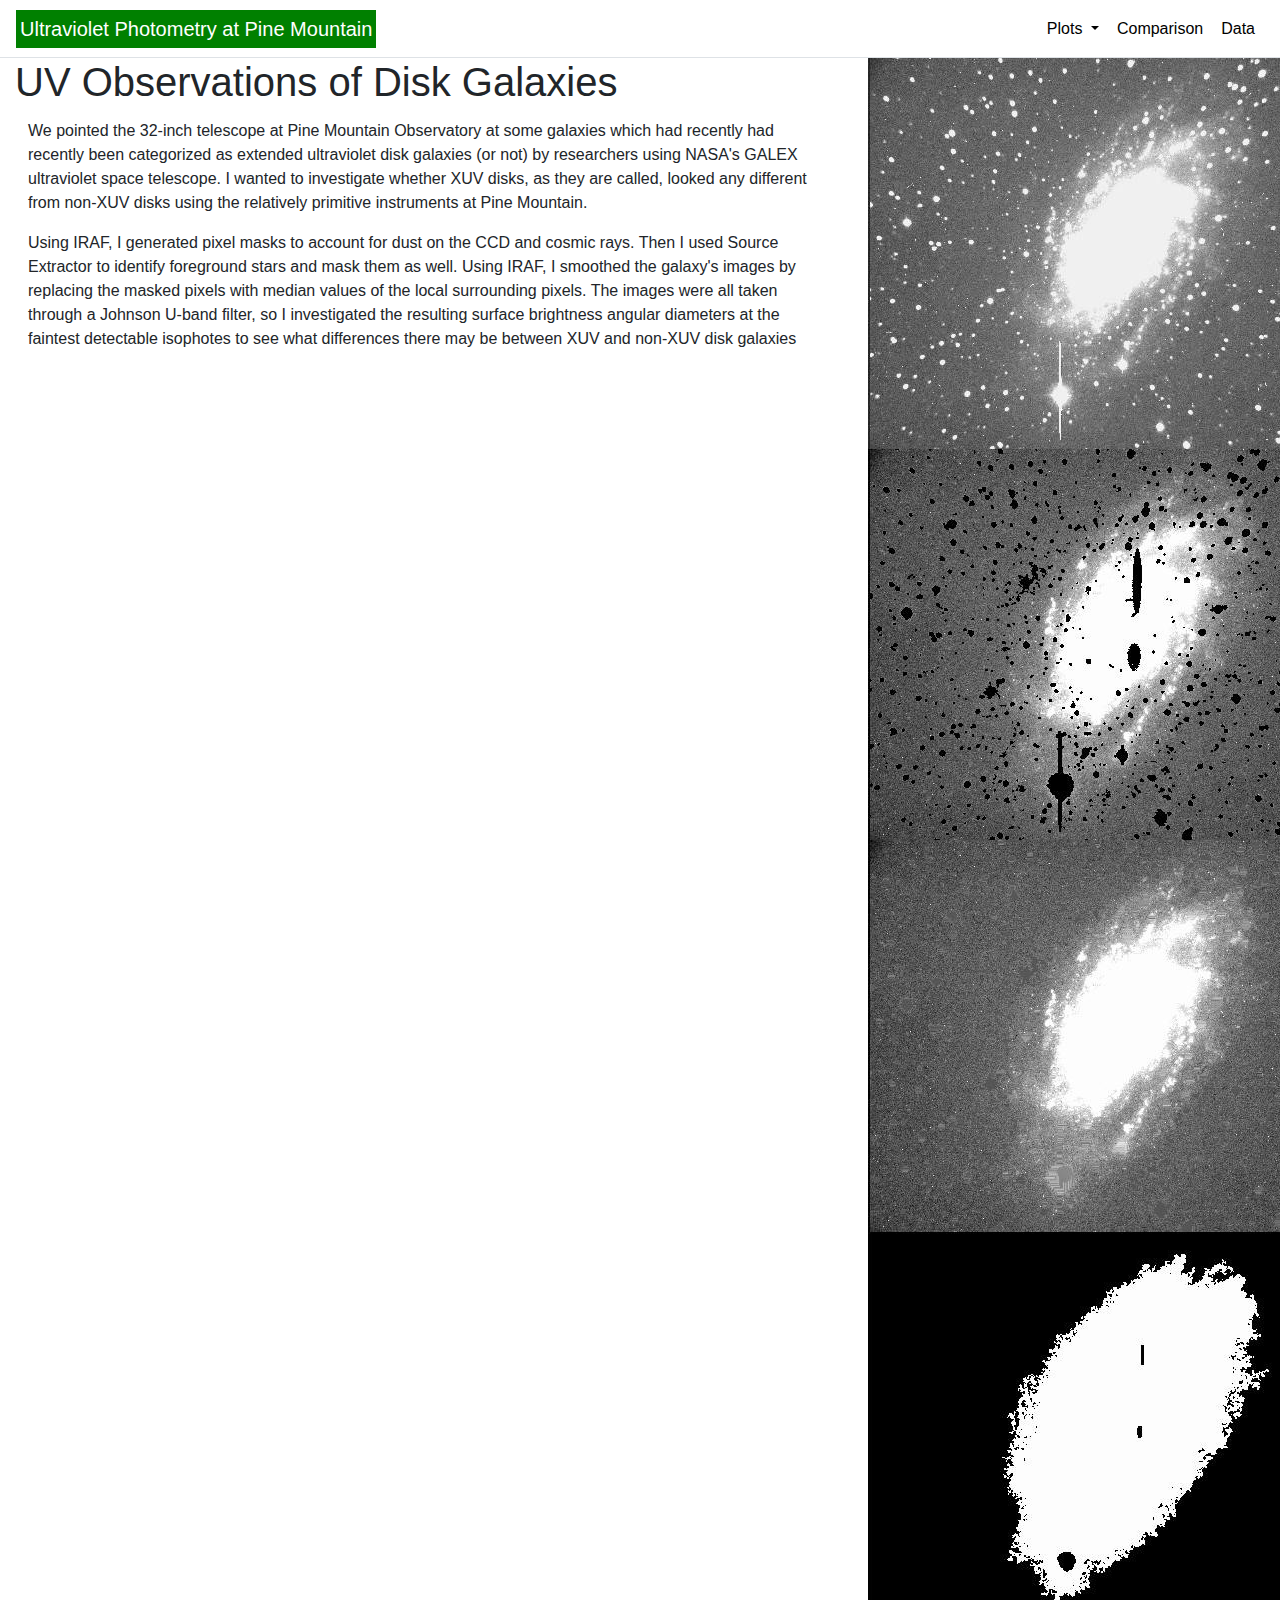
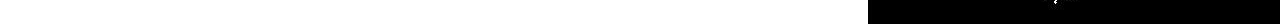
<file: index.html>
<!doctype html>
<html lang="en">
  <head>
    <!-- Required meta tags -->
    <meta charset="utf-8">
    <meta name="viewport" content="width=device-width, initial-scale=1, shrink-to-fit=no">

    <!-- Bootstrap CSS -->
    <link rel="stylesheet" href="https://stackpath.bootstrapcdn.com/bootstrap/4.5.2/css/bootstrap.min.css" integrity="sha384-JcKb8q3iqJ61gNV9KGb8thSsNjpSL0n8PARn9HuZOnIxN0hoP+VmmDGMN5t9UJ0Z" crossorigin="anonymous">

    <!-- Link to style.css -->
    <link rel="stylesheet" href="style.css">

    <title>UV Observations of Disk Galaxies</title>
  </head>




  <!-- Navigation bar -->
  <nav class="navbar navbar-expand-lg navbar-light nav nav-tabs"> <!--bg-success removed-->
  <a class="navbar-brand text-black" href="index.html">Ultraviolet Photometry at Pine Mountain</a>
  
  <button class="navbar-toggler" type="button" data-toggle="collapse" data-target="#navbarSupportedContent" aria-controls="navbarSupportedContent" aria-expanded="false" aria-label="Toggle navigation">
      <span class="navbar-toggler-icon"></span>
  </button>

  <div class="collapse navbar-collapse" id="navbarSupportedContent">
    <ul class="navbar-nav ml-auto">
      

      <li class="nav-item dropdown">
        <a class="nav-link dropdown-toggle" href="#" id="navbarDropdown" role="button" data-toggle="dropdown" aria-haspopup="true" aria-expanded="false">
        Plots
        </a>
        <div class="dropdown-menu" aria-labelledby="navbarDropdown">
        <a class="dropdown-item" href="v1.html">Raw Image</a>
        <a class="dropdown-item" href="v2.html">Masking Dust and Foreground Stars</a>
        
        <a class="dropdown-item" href="v3.html">Smoothed Galaxy Image</a>
        <a class="dropdown-item" href="v4.html">Galaxy Region</a>
        </div>
      </li>

      <li class="nav-item">
          <a class="nav-link" href="comparisons.html">Comparison</a>
      </li>

      

      <li class="nav-item">
          <a class="nav-link" href="data.html" >Data</a> 
      </li>

    </ul>

      

  </div>
  </nav>




  <body>






    
    


    <div class="container-fluid">
      <div class="row">
        <div class="col-md-12">
          <div class="row">
            <div class="col-md-8">
              <h1>UV Observations of Disk Galaxies</h1>
                <p>We pointed the 32-inch telescope at Pine Mountain Observatory at some galaxies which had recently had recently been categorized as extended ultraviolet disk galaxies (or not) by researchers using NASA's GALEX ultraviolet space telescope. I wanted to investigate whether XUV disks, as they are called, looked any different from non-XUV disks using the relatively primitive instruments at Pine Mountain.</p>

                <p>Using IRAF, I generated pixel masks to account for dust on the CCD and cosmic rays. Then I used Source Extractor to identify foreground stars and mask them as well. Using IRAF, I smoothed the galaxy's images by replacing the masked pixels with median values of the local surrounding pixels. The images were all taken through a Johnson U-band filter, so I investigated the resulting surface brightness angular diameters at the faintest detectable isophotes to see what differences there may be between XUV and non-XUV disk galaxies</p>
            </div>
            <div class="col-md-4">
              <div class="row">
                <div class="col-md-12">
                  <a href="v1.html">
                    <img alt="Raw Image" src="visualizations/v1.png" />
                  </a>
                </div>
              </div>
              <div class="row">
                <div class="col-md-12">
                  <a href="v2.html">
                    <img alt="Masked Image" src="visualizations/v2.png" />
                  </a>
                </div>
              </div>
              <div class="row">
                <div class="col-md-12">
                  <a href="v3.html">
                    <img alt="Smoothed Image" src="visualizations/v3.png" />
                  </a>
                </div>
              </div>
              <div class="row">
                <div class="col-md-12">
                  <a href="v4.html">
                    <img alt="Galaxy Region Mask" src="visualizations/v4.png" />
                  </a>
                </div>
              </div>
            </div>
          </div>
        </div>
      </div>
    </div> 





    <script src="https://code.jquery.com/jquery-3.5.1.slim.min.js" integrity="sha384-DfXdz2htPH0lsSSs5nCTpuj/zy4C+OGpamoFVy38MVBnE+IbbVYUew+OrCXaRkfj" crossorigin="anonymous"></script>
    <script src="https://cdn.jsdelivr.net/npm/popper.js@1.16.1/dist/umd/popper.min.js" integrity="sha384-9/reFTGAW83EW2RDu2S0VKaIzap3H66lZH81PoYlFhbGU+6BZp6G7niu735Sk7lN" crossorigin="anonymous"></script>
    <script src="https://stackpath.bootstrapcdn.com/bootstrap/4.5.2/js/bootstrap.min.js" integrity="sha384-B4gt1jrGC7Jh4AgTPSdUtOBvfO8shuf57BaghqFfPlYxofvL8/KUEfYiJOMMV+rV" crossorigin="anonymous"></script>



  </body>




  
</html>
</file>
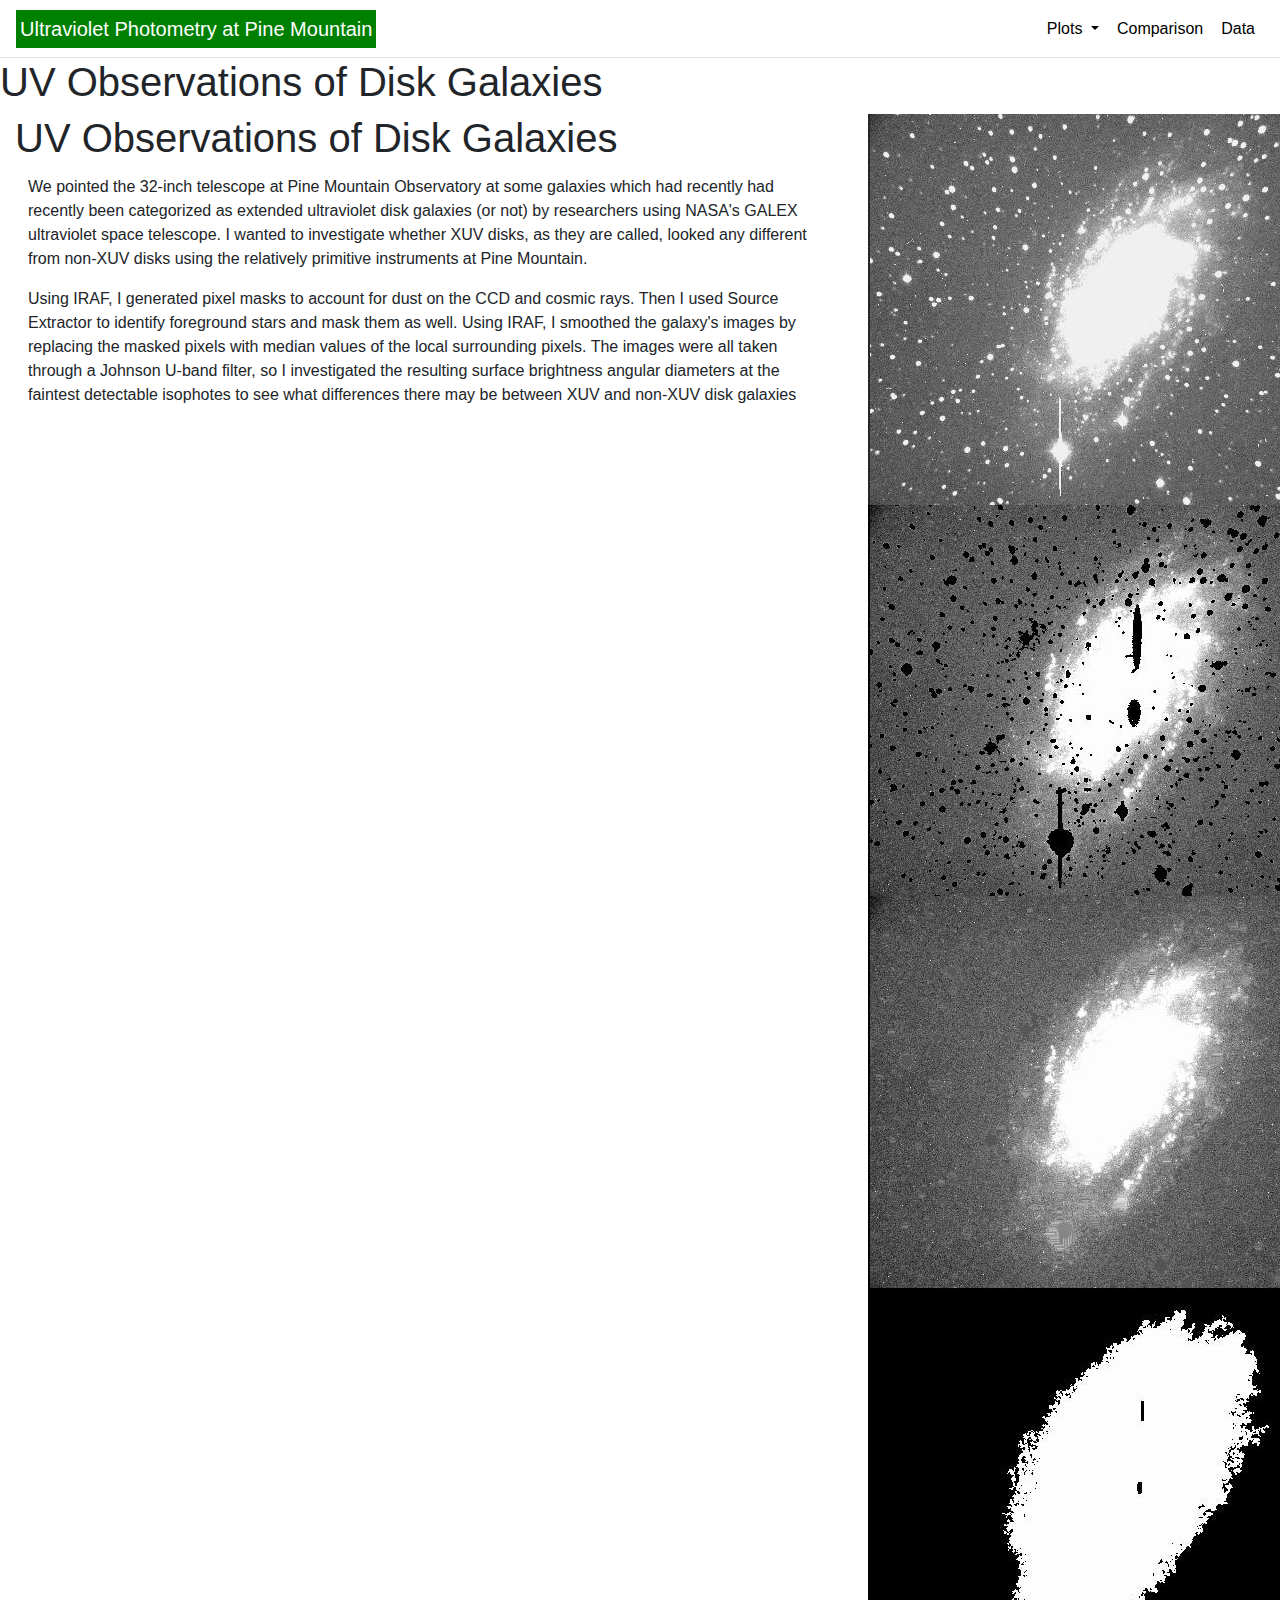
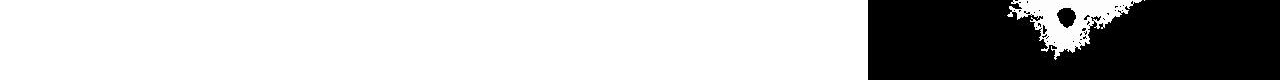
<file: WebVisualizations/index.html>
<!doctype html>
<html lang="en">
  <head>
    <!-- Required meta tags -->
    <meta charset="utf-8">
    <meta name="viewport" content="width=device-width, initial-scale=1, shrink-to-fit=no">

    <!-- Bootstrap CSS -->
    <link rel="stylesheet" href="https://stackpath.bootstrapcdn.com/bootstrap/4.5.2/css/bootstrap.min.css" integrity="sha384-JcKb8q3iqJ61gNV9KGb8thSsNjpSL0n8PARn9HuZOnIxN0hoP+VmmDGMN5t9UJ0Z" crossorigin="anonymous">

    <!-- Link to style.css -->
    <link rel="stylesheet" href="style.css">

    <title>UV Observations of Disk Galaxies</title>
  </head>




  <!-- Navigation bar -->
  <nav class="navbar navbar-expand-lg navbar-light nav nav-tabs"> <!--bg-success removed-->
  <a class="navbar-brand text-black" href="index.html">Ultraviolet Photometry at Pine Mountain</a>
  
  <button class="navbar-toggler" type="button" data-toggle="collapse" data-target="#navbarSupportedContent" aria-controls="navbarSupportedContent" aria-expanded="false" aria-label="Toggle navigation">
      <span class="navbar-toggler-icon"></span>
  </button>

  <div class="collapse navbar-collapse" id="navbarSupportedContent">
    <ul class="navbar-nav ml-auto">
      

      <li class="nav-item dropdown">
        <a class="nav-link dropdown-toggle" href="#" id="navbarDropdown" role="button" data-toggle="dropdown" aria-haspopup="true" aria-expanded="false">
        Plots
        </a>
        <div class="dropdown-menu" aria-labelledby="navbarDropdown">
        <a class="dropdown-item" href="v1.html">Raw Image</a>
        <a class="dropdown-item" href="v2.html">Masking Dust and Foreground Stars</a>
        
        <a class="dropdown-item" href="v3.html">Smoothed Galaxy Image</a>
        <a class="dropdown-item" href="v4.html">Galaxy Region</a>
        </div>
      </li>

      <li class="nav-item">
          <a class="nav-link" href="comparisons.html">Comparison</a>
      </li>

      

      <li class="nav-item">
          <a class="nav-link" href="data.html" >Data</a> 
      </li>

    </ul>

      

  </div>
  </nav>




  <body>






    <h1>UV Observations of Disk Galaxies</h1>
    


    <div class="container-fluid">
      <div class="row">
        <div class="col-md-12">
          <div class="row">
            <div class="col-md-8">
              <h1>UV Observations of Disk Galaxies</h1>
                <p>We pointed the 32-inch telescope at Pine Mountain Observatory at some galaxies which had recently had recently been categorized as extended ultraviolet disk galaxies (or not) by researchers using NASA's GALEX ultraviolet space telescope. I wanted to investigate whether XUV disks, as they are called, looked any different from non-XUV disks using the relatively primitive instruments at Pine Mountain.</p>

                <p>Using IRAF, I generated pixel masks to account for dust on the CCD and cosmic rays. Then I used Source Extractor to identify foreground stars and mask them as well. Using IRAF, I smoothed the galaxy's images by replacing the masked pixels with median values of the local surrounding pixels. The images were all taken through a Johnson U-band filter, so I investigated the resulting surface brightness angular diameters at the faintest detectable isophotes to see what differences there may be between XUV and non-XUV disk galaxies</p>
            </div>
            <div class="col-md-4">
              <div class="row">
                <div class="col-md-12">
                  <a href="v1.html">
                    <img alt="Raw Image" src="visualizations/v1.png" />
                  </a>
                </div>
              </div>
              <div class="row">
                <div class="col-md-12">
                  <a href="v2.html">
                    <img alt="Masked Image" src="visualizations/v2.png" />
                  </a>
                </div>
              </div>
              <div class="row">
                <div class="col-md-12">
                  <a href="v3.html">
                    <img alt="Smoothed Image" src="visualizations/v3.png" />
                  </a>
                </div>
              </div>
              <div class="row">
                <div class="col-md-12">
                  <a href="v4.html">
                    <img alt="Galaxy Region Mask" src="visualizations/v4.png" />
                  </a>
                </div>
              </div>
            </div>
          </div>
        </div>
      </div>
    </div> 





    <script src="https://code.jquery.com/jquery-3.5.1.slim.min.js" integrity="sha384-DfXdz2htPH0lsSSs5nCTpuj/zy4C+OGpamoFVy38MVBnE+IbbVYUew+OrCXaRkfj" crossorigin="anonymous"></script>
    <script src="https://cdn.jsdelivr.net/npm/popper.js@1.16.1/dist/umd/popper.min.js" integrity="sha384-9/reFTGAW83EW2RDu2S0VKaIzap3H66lZH81PoYlFhbGU+6BZp6G7niu735Sk7lN" crossorigin="anonymous"></script>
    <script src="https://stackpath.bootstrapcdn.com/bootstrap/4.5.2/js/bootstrap.min.js" integrity="sha384-B4gt1jrGC7Jh4AgTPSdUtOBvfO8shuf57BaghqFfPlYxofvL8/KUEfYiJOMMV+rV" crossorigin="anonymous"></script>



  </body>




  
</html>
</file>
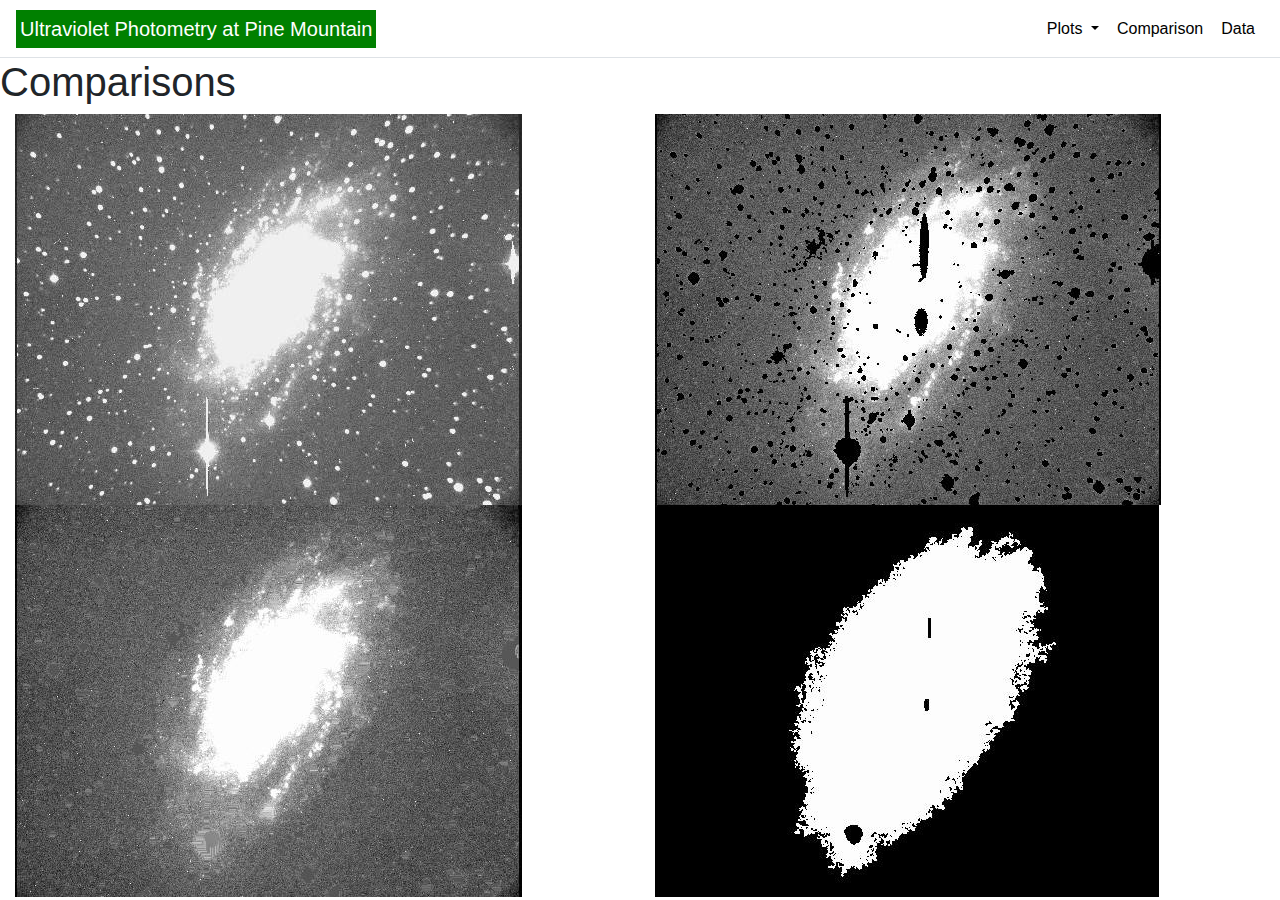
<file: comparisons.html>
<!doctype html>
<html lang="en">
  <head>
    <!-- Required meta tags -->
    <meta charset="utf-8">
    <meta name="viewport" content="width=device-width, initial-scale=1, shrink-to-fit=no">

    <!-- Bootstrap CSS -->
    <link rel="stylesheet" href="https://stackpath.bootstrapcdn.com/bootstrap/4.5.2/css/bootstrap.min.css" integrity="sha384-JcKb8q3iqJ61gNV9KGb8thSsNjpSL0n8PARn9HuZOnIxN0hoP+VmmDGMN5t9UJ0Z" crossorigin="anonymous">

    <!-- Link to style.css -->
    <link rel="stylesheet" href="style.css">

    <title>Comparisons</title>
  </head>




  <!-- Navigation bar -->
  <nav class="navbar navbar-expand-lg navbar-light nav nav-tabs"> <!--bg-success removed-->
  <a class="navbar-brand text-black" href="index.html">Ultraviolet Photometry at Pine Mountain</a>
  
  <button class="navbar-toggler" type="button" data-toggle="collapse" data-target="#navbarSupportedContent" aria-controls="navbarSupportedContent" aria-expanded="false" aria-label="Toggle navigation">
      <span class="navbar-toggler-icon"></span>
  </button>

  <div class="collapse navbar-collapse" id="navbarSupportedContent">
    <ul class="navbar-nav ml-auto">
      

      <li class="nav-item dropdown">
        <a class="nav-link dropdown-toggle" href="#" id="navbarDropdown" role="button" data-toggle="dropdown" aria-haspopup="true" aria-expanded="false">
        Plots
        </a>
        <div class="dropdown-menu" aria-labelledby="navbarDropdown">
        <a class="dropdown-item" href="v1.html">Raw Image</a>
        <a class="dropdown-item" href="v2.html">Masking Dust and Foreground Stars</a>
        
        <a class="dropdown-item" href="v3.html">Smoothed Galaxy Image</a>
        <a class="dropdown-item" href="v4.html">Galaxy Region</a>
        </div>
      </li>

      <li class="nav-item">
          <a class="nav-link" href="comparisons.html">Comparison</a>
      </li>

      

      <li class="nav-item">
          <a class="nav-link" href="data.html" >Data</a> 
      </li>

    </ul>

      

  </div>
  </nav>




  <body>
    <h1>Comparisons</h1>
    


    <div class="container-fluid">
        <div class="row">
            <div class="col-md-12">
                <div class="row">
                    <div class="col-md-6">
                        <img alt="Raw Image" src="visualizations/v1.png" />
                    </div>
                    <div class="col-md-6">
                        <img alt="Masked Image" src="visualizations/v2.png" />
                    </div>
                </div>
                <div class="row">
                    <div class="col-md-6">
                        <img alt="Smoothed Image" src="visualizations/v3.png" />
                    </div>
                    <div class="col-md-6">
                        <img alt="Galaxy Region Mask" src="visualizations/v4.png" />
                    </div>
                </div>
            </div>
        </div>
    </div>


    <!-- Optional JavaScript -->
    <!-- jQuery first, then Popper.js, then Bootstrap JS -->
    <script src="https://code.jquery.com/jquery-3.5.1.slim.min.js" integrity="sha384-DfXdz2htPH0lsSSs5nCTpuj/zy4C+OGpamoFVy38MVBnE+IbbVYUew+OrCXaRkfj" crossorigin="anonymous"></script>
    <script src="https://cdn.jsdelivr.net/npm/popper.js@1.16.1/dist/umd/popper.min.js" integrity="sha384-9/reFTGAW83EW2RDu2S0VKaIzap3H66lZH81PoYlFhbGU+6BZp6G7niu735Sk7lN" crossorigin="anonymous"></script>
    <script src="https://stackpath.bootstrapcdn.com/bootstrap/4.5.2/js/bootstrap.min.js" integrity="sha384-B4gt1jrGC7Jh4AgTPSdUtOBvfO8shuf57BaghqFfPlYxofvL8/KUEfYiJOMMV+rV" crossorigin="anonymous"></script>
  </body>




  
</html>
</file>
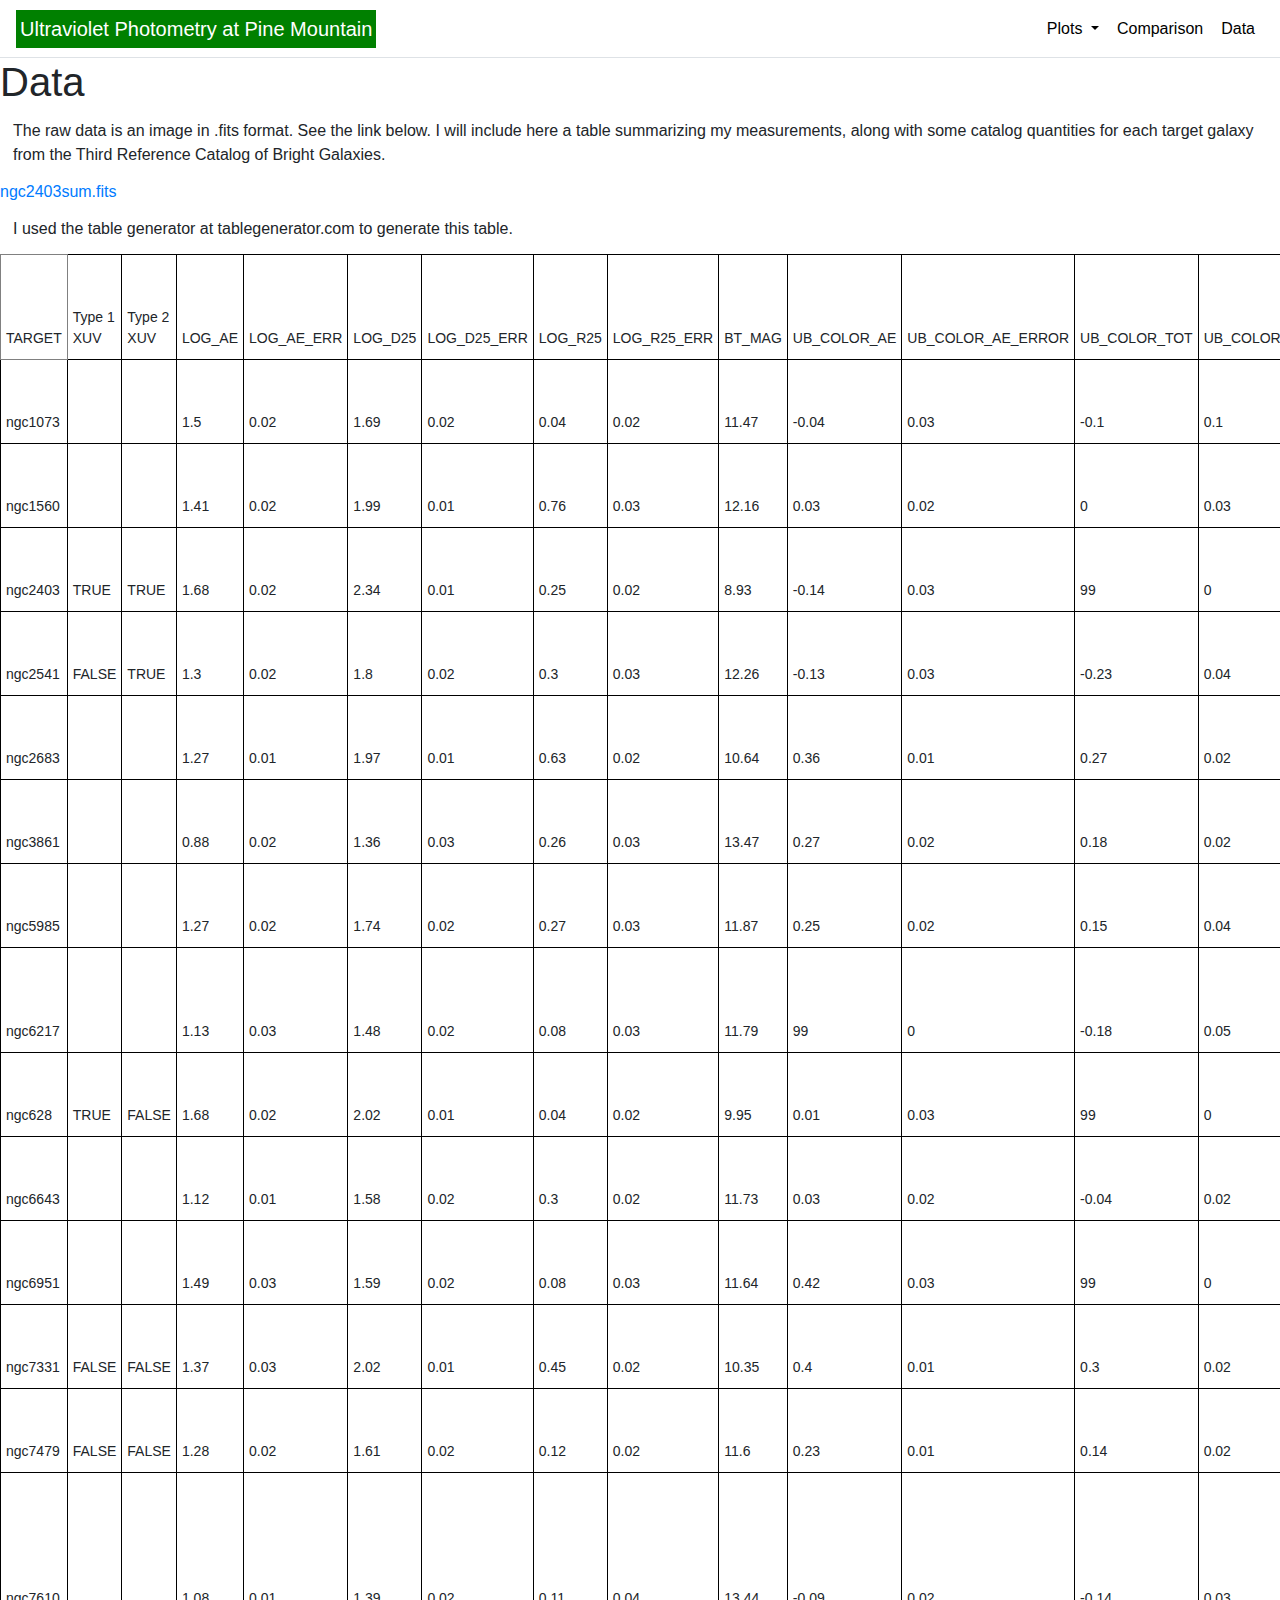
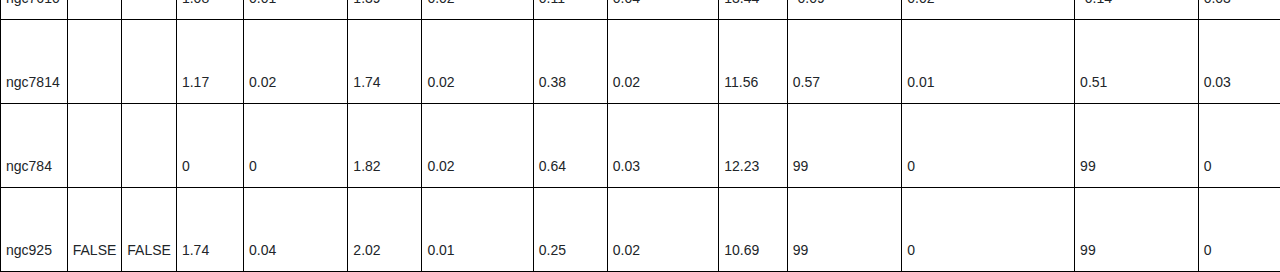
<file: data.html>
<!doctype html>
<html lang="en">
  <head>
    <!-- Required meta tags -->
    <meta charset="utf-8">
    <meta name="viewport" content="width=device-width, initial-scale=1, shrink-to-fit=no">

    <!-- Bootstrap CSS -->
    <link rel="stylesheet" href="https://stackpath.bootstrapcdn.com/bootstrap/4.5.2/css/bootstrap.min.css" integrity="sha384-JcKb8q3iqJ61gNV9KGb8thSsNjpSL0n8PARn9HuZOnIxN0hoP+VmmDGMN5t9UJ0Z" crossorigin="anonymous">

    <!-- Link to style.css -->
    <link rel="stylesheet" href="style.css">

    <title>Data</title>
  </head>




  <!-- Navigation bar -->
  <nav class="navbar navbar-expand-lg navbar-light nav nav-tabs"> <!--bg-success removed-->
  <a class="navbar-brand text-black" href="index.html">Ultraviolet Photometry at Pine Mountain</a>
  
  <button class="navbar-toggler" type="button" data-toggle="collapse" data-target="#navbarSupportedContent" aria-controls="navbarSupportedContent" aria-expanded="false" aria-label="Toggle navigation">
      <span class="navbar-toggler-icon"></span>
  </button>

  <div class="collapse navbar-collapse" id="navbarSupportedContent">
    <ul class="navbar-nav ml-auto">
      

      <li class="nav-item dropdown">
        <a class="nav-link dropdown-toggle" href="#" id="navbarDropdown" role="button" data-toggle="dropdown" aria-haspopup="true" aria-expanded="false">
        Plots
        </a>
        <div class="dropdown-menu" aria-labelledby="navbarDropdown">
        <a class="dropdown-item" href="v1.html">Raw Image</a>
        <a class="dropdown-item" href="v2.html">Masking Dust and Foreground Stars</a>
        
        <a class="dropdown-item" href="v3.html">Smoothed Galaxy Image</a>
        <a class="dropdown-item" href="v4.html">Galaxy Region</a>
        </div>
      </li>

      <li class="nav-item">
          <a class="nav-link" href="comparisons.html">Comparison</a>
      </li>

      

      <li class="nav-item">
          <a class="nav-link" href="data.html" >Data</a> 
      </li>

    </ul>

      
  </div>
  </nav>




  <body>
    <h1>Data</h1>
    <p>The raw data is an image in .fits format. See the link below. I will include here a table summarizing my measurements, along with some catalog quantities for each target galaxy from the Third Reference Catalog of Bright Galaxies. </p>

    <a href="Resources/ngc2403sum.fits" download>ngc2403sum.fits</a>

    <p>I used the table generator at tablegenerator.com to generate this table.</p>

    <style type="text/css">
        .tg  {border-collapse:collapse;border-spacing:0;}
        .tg td{border-color:black;border-style:solid;border-width:1px;font-family:Arial, sans-serif;font-size:14px;
          overflow:hidden;padding:10px 5px;word-break:normal;}
        .tg th{border-color:black;border-style:solid;border-width:1px;font-family:Arial, sans-serif;font-size:14px;
          font-weight:normal;overflow:hidden;padding:10px 5px;word-break:normal;}
        .tg .tg-za14{border-color:inherit;text-align:left;vertical-align:bottom}
        .tg .tg-7zrl{text-align:left;vertical-align:bottom}
        </style>
        <table class="tg">
        <thead>
          <tr>
            <th class="tg-za14">TARGET</th>
            <th class="tg-7zrl">Type 1 XUV</th>
            <th class="tg-7zrl">Type 2 XUV</th>
            <th class="tg-7zrl">LOG_AE</th>
            <th class="tg-7zrl">LOG_AE_ERR</th>
            <th class="tg-7zrl">LOG_D25</th>
            <th class="tg-7zrl">LOG_D25_ERR</th>
            <th class="tg-7zrl">LOG_R25</th>
            <th class="tg-7zrl">LOG_R25_ERR</th>
            <th class="tg-7zrl">BT_MAG</th>
            <th class="tg-7zrl">UB_COLOR_AE</th>
            <th class="tg-7zrl">UB_COLOR_AE_ERROR</th>
            <th class="tg-7zrl">UB_COLOR_TOT</th>
            <th class="tg-7zrl">UB_COLOR_TOT_ERROR</th>
            <th class="tg-7zrl">HUBBLE_STAGE</th>
            <th class="tg-7zrl">SEXCAT_NUMBER</th>
            <th class="tg-7zrl">EXPTIME</th>
            <th class="tg-7zrl">FLUX_ISO</th>
            <th class="tg-7zrl">FLUXERR_ISO</th>
            <th class="tg-7zrl">FLUX_APER_1</th>
            <th class="tg-7zrl">FLUX_APER_2</th>
            <th class="tg-7zrl">FLUX_APER_3</th>
            <th class="tg-7zrl">FLUXERR_APER_1</th>
            <th class="tg-7zrl">FLUXERR_APER_2</th>
            <th class="tg-7zrl">FLUXERR_APER_3</th>
            <th class="tg-7zrl">MAG_ISO</th>
            <th class="tg-7zrl">MAGERR_ISO</th>
            <th class="tg-7zrl">MAG_APER_1</th>
            <th class="tg-7zrl">MAG_APER_2</th>
            <th class="tg-7zrl">MAG_APER_3</th>
            <th class="tg-7zrl">MAGERR_APER_1</th>
            <th class="tg-7zrl">MAGERR_APER_2</th>
            <th class="tg-7zrl">MAGERR_APER_3</th>
            <th class="tg-7zrl">THRESHOLD</th>
            <th class="tg-7zrl">THETA_IMAGE</th>
            <th class="tg-7zrl">ELONGATION</th>
            <th class="tg-7zrl">ISOAREA_IMAGE</th>
            <th class="tg-7zrl" colspan="2">FLUX_RADIUS</th>
            <th class="tg-7zrl"></th>
            <th class="tg-7zrl">colors available?</th>
            <th class="tg-7zrl">max expected diff raw</th>
            <th class="tg-7zrl">max-min ap mag</th>
            <th class="tg-7zrl">ap mag err (max-min/2)</th>
            <th class="tg-7zrl">apmag-isomag</th>
            <th class="tg-7zrl">max expected diff corr</th>
            <th class="tg-7zrl">max-meas</th>
            <th class="tg-7zrl" colspan="2">err max-meas</th>
            <th class="tg-7zrl">semimajor(pix)</th>
            <th class="tg-7zrl">iso diameter (arcsec)</th>
            <th class="tg-7zrl" colspan="2">RC3 diameter&nbsp;&nbsp;&nbsp;(arcsec)</th>
            <th class="tg-7zrl"></th>
            <th class="tg-7zrl"></th>
            <th class="tg-7zrl">RC3 "equivalent" diameter</th>
            <th class="tg-7zrl">R25</th>
            <th class="tg-7zrl">ellipse equivalent diameter</th>
            <th class="tg-7zrl">iso diameter/ell eq dia</th>
            <th class="tg-7zrl">note</th>
            <th class="tg-7zrl">reportable note</th>
          </tr>
        </thead>
        <tbody>
          <tr>
            <td class="tg-7zrl">ngc1073</td>
            <td class="tg-7zrl"></td>
            <td class="tg-7zrl"></td>
            <td class="tg-7zrl">1.5</td>
            <td class="tg-7zrl">0.02</td>
            <td class="tg-7zrl">1.69</td>
            <td class="tg-7zrl">0.02</td>
            <td class="tg-7zrl">0.04</td>
            <td class="tg-7zrl">0.02</td>
            <td class="tg-7zrl">11.47</td>
            <td class="tg-7zrl">-0.04</td>
            <td class="tg-7zrl">0.03</td>
            <td class="tg-7zrl">-0.1</td>
            <td class="tg-7zrl">0.1</td>
            <td class="tg-7zrl">5</td>
            <td class="tg-7zrl">1</td>
            <td class="tg-7zrl">60</td>
            <td class="tg-7zrl">1524404</td>
            <td class="tg-7zrl">3.44E+16</td>
            <td class="tg-7zrl">967286.3</td>
            <td class="tg-7zrl">1015318</td>
            <td class="tg-7zrl">1064362</td>
            <td class="tg-7zrl">1219.876</td>
            <td class="tg-7zrl">1259.382</td>
            <td class="tg-7zrl">1298.79</td>
            <td class="tg-7zrl">-15.4578</td>
            <td class="tg-7zrl">2.45E+10</td>
            <td class="tg-7zrl">-14.9639</td>
            <td class="tg-7zrl">-15.0165</td>
            <td class="tg-7zrl">-15.0677</td>
            <td class="tg-7zrl">0.0014</td>
            <td class="tg-7zrl">0.0013</td>
            <td class="tg-7zrl">0.0013</td>
            <td class="tg-7zrl">8.796322</td>
            <td class="tg-7zrl">-12.1</td>
            <td class="tg-7zrl">1.072</td>
            <td class="tg-7zrl">22221</td>
            <td class="tg-7zrl">107.208</td>
            <td class="tg-7zrl">26.4465</td>
            <td class="tg-7zrl">25.69393</td>
            <td class="tg-7zrl">TRUE</td>
            <td class="tg-7zrl">0.8126</td>
            <td class="tg-7zrl">0.1038</td>
            <td class="tg-7zrl">0.0519</td>
            <td class="tg-7zrl">0.4413</td>
            <td class="tg-7zrl">0.8126</td>
            <td class="tg-7zrl">0.3713</td>
            <td class="tg-7zrl">0.112666</td>
            <td class="tg-7zrl">0.37 ± 0.11</td>
            <td class="tg-7zrl">87.07716</td>
            <td class="tg-7zrl">350.0502</td>
            <td class="tg-7zrl">293.8673</td>
            <td class="tg-7zrl">0.191185</td>
            <td class="tg-7zrl">25.5778</td>
            <td class="tg-7zrl">1.499584</td>
            <td class="tg-7zrl">189.555</td>
            <td class="tg-7zrl">1.096478</td>
            <td class="tg-7zrl">198.6787</td>
            <td class="tg-7zrl">1.761891</td>
            <td class="tg-7zrl">na</td>
            <td class="tg-7zrl">…</td>
          </tr>
          <tr>
            <td class="tg-7zrl">ngc1560</td>
            <td class="tg-7zrl"></td>
            <td class="tg-7zrl"></td>
            <td class="tg-7zrl">1.41</td>
            <td class="tg-7zrl">0.02</td>
            <td class="tg-7zrl">1.99</td>
            <td class="tg-7zrl">0.01</td>
            <td class="tg-7zrl">0.76</td>
            <td class="tg-7zrl">0.03</td>
            <td class="tg-7zrl">12.16</td>
            <td class="tg-7zrl">0.03</td>
            <td class="tg-7zrl">0.02</td>
            <td class="tg-7zrl">0</td>
            <td class="tg-7zrl">0.03</td>
            <td class="tg-7zrl">7</td>
            <td class="tg-7zrl">1</td>
            <td class="tg-7zrl">60</td>
            <td class="tg-7zrl">1389901</td>
            <td class="tg-7zrl">6.73E+16</td>
            <td class="tg-7zrl">568474</td>
            <td class="tg-7zrl">591293.7</td>
            <td class="tg-7zrl">614407.1</td>
            <td class="tg-7zrl">1094.658</td>
            <td class="tg-7zrl">1131.161</td>
            <td class="tg-7zrl">1170.141</td>
            <td class="tg-7zrl">-15.3575</td>
            <td class="tg-7zrl">5.26E+10</td>
            <td class="tg-7zrl">-14.3868</td>
            <td class="tg-7zrl">-14.4295</td>
            <td class="tg-7zrl">-14.4711</td>
            <td class="tg-7zrl">0.0021</td>
            <td class="tg-7zrl">0.0021</td>
            <td class="tg-7zrl">0.0021</td>
            <td class="tg-7zrl">12.13469</td>
            <td class="tg-7zrl">-22</td>
            <td class="tg-7zrl">6.098</td>
            <td class="tg-7zrl">20934</td>
            <td class="tg-7zrl">136.107</td>
            <td class="tg-7zrl">26.6195</td>
            <td class="tg-7zrl">25.86693</td>
            <td class="tg-7zrl">TRUE</td>
            <td class="tg-7zrl">0.7826</td>
            <td class="tg-7zrl">0.0843</td>
            <td class="tg-7zrl">0.04215</td>
            <td class="tg-7zrl">0.928</td>
            <td class="tg-7zrl">0.7826</td>
            <td class="tg-7zrl">-0.1454</td>
            <td class="tg-7zrl">0.051736</td>
            <td class="tg-7zrl">-0.15 ± 0.05</td>
            <td class="tg-7zrl">201.5788</td>
            <td class="tg-7zrl">810.3468</td>
            <td class="tg-7zrl">586.3423</td>
            <td class="tg-7zrl">0.382037</td>
            <td class="tg-7zrl">25.22848</td>
            <td class="tg-7zrl">1.259824</td>
            <td class="tg-7zrl">109.1378</td>
            <td class="tg-7zrl">5.754399</td>
            <td class="tg-7zrl">369.957</td>
            <td class="tg-7zrl">2.190381</td>
            <td class="tg-7zrl">na</td>
            <td class="tg-7zrl">…</td>
          </tr>
          <tr>
            <td class="tg-7zrl">ngc2403</td>
            <td class="tg-7zrl">TRUE</td>
            <td class="tg-7zrl">TRUE</td>
            <td class="tg-7zrl">1.68</td>
            <td class="tg-7zrl">0.02</td>
            <td class="tg-7zrl">2.34</td>
            <td class="tg-7zrl">0.01</td>
            <td class="tg-7zrl">0.25</td>
            <td class="tg-7zrl">0.02</td>
            <td class="tg-7zrl">8.93</td>
            <td class="tg-7zrl">-0.14</td>
            <td class="tg-7zrl">0.03</td>
            <td class="tg-7zrl">99</td>
            <td class="tg-7zrl">0</td>
            <td class="tg-7zrl">6</td>
            <td class="tg-7zrl">1</td>
            <td class="tg-7zrl">60</td>
            <td class="tg-7zrl">23335560</td>
            <td class="tg-7zrl">1.65E+17</td>
            <td class="tg-7zrl">10545680</td>
            <td class="tg-7zrl">11008750</td>
            <td class="tg-7zrl">11457270</td>
            <td class="tg-7zrl">3547.052</td>
            <td class="tg-7zrl">3635.47</td>
            <td class="tg-7zrl">3722.976</td>
            <td class="tg-7zrl">-18.42</td>
            <td class="tg-7zrl">7.67E+09</td>
            <td class="tg-7zrl">-17.5577</td>
            <td class="tg-7zrl">-17.6043</td>
            <td class="tg-7zrl">-17.6477</td>
            <td class="tg-7zrl">0.0004</td>
            <td class="tg-7zrl">0.0004</td>
            <td class="tg-7zrl">0.0004</td>
            <td class="tg-7zrl">11.55138</td>
            <td class="tg-7zrl">57.3</td>
            <td class="tg-7zrl">1.832</td>
            <td class="tg-7zrl">196225</td>
            <td class="tg-7zrl">328.618</td>
            <td class="tg-7zrl">26.3943</td>
            <td class="tg-7zrl">25.64173</td>
            <td class="tg-7zrl">FALSE</td>
            <td class="tg-7zrl">-98.3874</td>
            <td class="tg-7zrl">0.09</td>
            <td class="tg-7zrl">0.045</td>
            <td class="tg-7zrl">0.8157</td>
            <td class="tg-7zrl">0.83</td>
            <td class="tg-7zrl">0.0143</td>
            <td class="tg-7zrl">0.109659</td>
            <td class="tg-7zrl">0.01 ± 0.11</td>
            <td class="tg-7zrl">338.2712</td>
            <td class="tg-7zrl">1359.85</td>
            <td class="tg-7zrl">1312.657</td>
            <td class="tg-7zrl">0.035952</td>
            <td class="tg-7zrl">25.28197</td>
            <td class="tg-7zrl">1.66375</td>
            <td class="tg-7zrl">276.6313</td>
            <td class="tg-7zrl">1.778279</td>
            <td class="tg-7zrl">382.9581</td>
            <td class="tg-7zrl">3.550911</td>
            <td class="tg-7zrl">halo?</td>
            <td class="tg-7zrl">…</td>
          </tr>
          <tr>
            <td class="tg-7zrl">ngc2541</td>
            <td class="tg-7zrl">FALSE</td>
            <td class="tg-7zrl">TRUE</td>
            <td class="tg-7zrl">1.3</td>
            <td class="tg-7zrl">0.02</td>
            <td class="tg-7zrl">1.8</td>
            <td class="tg-7zrl">0.02</td>
            <td class="tg-7zrl">0.3</td>
            <td class="tg-7zrl">0.03</td>
            <td class="tg-7zrl">12.26</td>
            <td class="tg-7zrl">-0.13</td>
            <td class="tg-7zrl">0.03</td>
            <td class="tg-7zrl">-0.23</td>
            <td class="tg-7zrl">0.04</td>
            <td class="tg-7zrl">6</td>
            <td class="tg-7zrl">1</td>
            <td class="tg-7zrl">60</td>
            <td class="tg-7zrl">893598.2</td>
            <td class="tg-7zrl">2.66E+16</td>
            <td class="tg-7zrl">432825.9</td>
            <td class="tg-7zrl">457969.3</td>
            <td class="tg-7zrl">482582.6</td>
            <td class="tg-7zrl">876.6118</td>
            <td class="tg-7zrl">907.5978</td>
            <td class="tg-7zrl">938.4313</td>
            <td class="tg-7zrl">-14.8779</td>
            <td class="tg-7zrl">3.23E+10</td>
            <td class="tg-7zrl">-14.0908</td>
            <td class="tg-7zrl">-14.1521</td>
            <td class="tg-7zrl">-14.2089</td>
            <td class="tg-7zrl">0.0022</td>
            <td class="tg-7zrl">0.0022</td>
            <td class="tg-7zrl">0.0021</td>
            <td class="tg-7zrl">10.98017</td>
            <td class="tg-7zrl">14.3</td>
            <td class="tg-7zrl">2.125</td>
            <td class="tg-7zrl">14735</td>
            <td class="tg-7zrl">66.651</td>
            <td class="tg-7zrl">26.2821</td>
            <td class="tg-7zrl">25.52953</td>
            <td class="tg-7zrl">TRUE</td>
            <td class="tg-7zrl">0.8526</td>
            <td class="tg-7zrl">0.1181</td>
            <td class="tg-7zrl">0.05905</td>
            <td class="tg-7zrl">0.7258</td>
            <td class="tg-7zrl">0.8526</td>
            <td class="tg-7zrl">0.1268</td>
            <td class="tg-7zrl">0.071323</td>
            <td class="tg-7zrl">0.13 ± 0.07</td>
            <td class="tg-7zrl">99.83426</td>
            <td class="tg-7zrl">401.3337</td>
            <td class="tg-7zrl">378.5744</td>
            <td class="tg-7zrl">0.060118</td>
            <td class="tg-7zrl">25.33703</td>
            <td class="tg-7zrl">1.2766</td>
            <td class="tg-7zrl">113.4361</td>
            <td class="tg-7zrl">1.995262</td>
            <td class="tg-7zrl">169.103</td>
            <td class="tg-7zrl">2.37331</td>
            <td class="tg-7zrl">na</td>
            <td class="tg-7zrl">…</td>
          </tr>
          <tr>
            <td class="tg-7zrl">ngc2683</td>
            <td class="tg-7zrl"></td>
            <td class="tg-7zrl"></td>
            <td class="tg-7zrl">1.27</td>
            <td class="tg-7zrl">0.01</td>
            <td class="tg-7zrl">1.97</td>
            <td class="tg-7zrl">0.01</td>
            <td class="tg-7zrl">0.63</td>
            <td class="tg-7zrl">0.02</td>
            <td class="tg-7zrl">10.64</td>
            <td class="tg-7zrl">0.36</td>
            <td class="tg-7zrl">0.01</td>
            <td class="tg-7zrl">0.27</td>
            <td class="tg-7zrl">0.02</td>
            <td class="tg-7zrl">3</td>
            <td class="tg-7zrl">1</td>
            <td class="tg-7zrl">60</td>
            <td class="tg-7zrl">3018642</td>
            <td class="tg-7zrl">2.56E+16</td>
            <td class="tg-7zrl">1546559</td>
            <td class="tg-7zrl">1575701</td>
            <td class="tg-7zrl">1604976</td>
            <td class="tg-7zrl">1432.266</td>
            <td class="tg-7zrl">1450.256</td>
            <td class="tg-7zrl">1467.307</td>
            <td class="tg-7zrl">-16.1995</td>
            <td class="tg-7zrl">9.21E+09</td>
            <td class="tg-7zrl">-15.4734</td>
            <td class="tg-7zrl">-15.4937</td>
            <td class="tg-7zrl">-15.5137</td>
            <td class="tg-7zrl">0.001</td>
            <td class="tg-7zrl">0.001</td>
            <td class="tg-7zrl">0.001</td>
            <td class="tg-7zrl">14.038</td>
            <td class="tg-7zrl">-42.4</td>
            <td class="tg-7zrl">3.494</td>
            <td class="tg-7zrl">19706</td>
            <td class="tg-7zrl">91.735</td>
            <td class="tg-7zrl">26.4937</td>
            <td class="tg-7zrl">25.74113</td>
            <td class="tg-7zrl">TRUE</td>
            <td class="tg-7zrl">0.8426</td>
            <td class="tg-7zrl">0.0403</td>
            <td class="tg-7zrl">0.02015</td>
            <td class="tg-7zrl">0.7058</td>
            <td class="tg-7zrl">0.8426</td>
            <td class="tg-7zrl">0.1368</td>
            <td class="tg-7zrl">0.028391</td>
            <td class="tg-7zrl">0.14 ± 0.03</td>
            <td class="tg-7zrl">148.0423</td>
            <td class="tg-7zrl">595.1299</td>
            <td class="tg-7zrl">559.9526</td>
            <td class="tg-7zrl">0.062822</td>
            <td class="tg-7zrl">25.07029</td>
            <td class="tg-7zrl">1.166806</td>
            <td class="tg-7zrl">88.09622</td>
            <td class="tg-7zrl">4.265795</td>
            <td class="tg-7zrl">230.7551</td>
            <td class="tg-7zrl">2.579055</td>
            <td class="tg-7zrl">na</td>
            <td class="tg-7zrl">…</td>
          </tr>
          <tr>
            <td class="tg-7zrl">ngc3861</td>
            <td class="tg-7zrl"></td>
            <td class="tg-7zrl"></td>
            <td class="tg-7zrl">0.88</td>
            <td class="tg-7zrl">0.02</td>
            <td class="tg-7zrl">1.36</td>
            <td class="tg-7zrl">0.03</td>
            <td class="tg-7zrl">0.26</td>
            <td class="tg-7zrl">0.03</td>
            <td class="tg-7zrl">13.47</td>
            <td class="tg-7zrl">0.27</td>
            <td class="tg-7zrl">0.02</td>
            <td class="tg-7zrl">0.18</td>
            <td class="tg-7zrl">0.02</td>
            <td class="tg-7zrl">3</td>
            <td class="tg-7zrl">3</td>
            <td class="tg-7zrl">90</td>
            <td class="tg-7zrl">375773.1</td>
            <td class="tg-7zrl">1.57E+16</td>
            <td class="tg-7zrl">175114.9</td>
            <td class="tg-7zrl">181736.5</td>
            <td class="tg-7zrl">188421.2</td>
            <td class="tg-7zrl">593.9248</td>
            <td class="tg-7zrl">613.7345</td>
            <td class="tg-7zrl">632.602</td>
            <td class="tg-7zrl">-13.9373</td>
            <td class="tg-7zrl">4.54E+10</td>
            <td class="tg-7zrl">-13.1083</td>
            <td class="tg-7zrl">-13.1486</td>
            <td class="tg-7zrl">-13.1878</td>
            <td class="tg-7zrl">0.0037</td>
            <td class="tg-7zrl">0.0037</td>
            <td class="tg-7zrl">0.0036</td>
            <td class="tg-7zrl">21.29698</td>
            <td class="tg-7zrl">-71.8</td>
            <td class="tg-7zrl">1.698</td>
            <td class="tg-7zrl">2590</td>
            <td class="tg-7zrl">32.059</td>
            <td class="tg-7zrl">26.8886</td>
            <td class="tg-7zrl">25.6958</td>
            <td class="tg-7zrl">TRUE</td>
            <td class="tg-7zrl">0.8426</td>
            <td class="tg-7zrl">0.0795</td>
            <td class="tg-7zrl">0.03975</td>
            <td class="tg-7zrl">0.7887</td>
            <td class="tg-7zrl">0.8426</td>
            <td class="tg-7zrl">0.0539</td>
            <td class="tg-7zrl">0.044498</td>
            <td class="tg-7zrl">0.05 ± 0.04</td>
            <td class="tg-7zrl">37.41483</td>
            <td class="tg-7zrl">150.4076</td>
            <td class="tg-7zrl">137.4521</td>
            <td class="tg-7zrl">0.094255</td>
            <td class="tg-7zrl">25.05799</td>
            <td class="tg-7zrl">0.862424</td>
            <td class="tg-7zrl">43.70944</td>
            <td class="tg-7zrl">1.819701</td>
            <td class="tg-7zrl">61.39758</td>
            <td class="tg-7zrl">2.449732</td>
            <td class="tg-7zrl">na</td>
            <td class="tg-7zrl">…</td>
          </tr>
          <tr>
            <td class="tg-7zrl">ngc5985</td>
            <td class="tg-7zrl"></td>
            <td class="tg-7zrl"></td>
            <td class="tg-7zrl">1.27</td>
            <td class="tg-7zrl">0.02</td>
            <td class="tg-7zrl">1.74</td>
            <td class="tg-7zrl">0.02</td>
            <td class="tg-7zrl">0.27</td>
            <td class="tg-7zrl">0.03</td>
            <td class="tg-7zrl">11.87</td>
            <td class="tg-7zrl">0.25</td>
            <td class="tg-7zrl">0.02</td>
            <td class="tg-7zrl">0.15</td>
            <td class="tg-7zrl">0.04</td>
            <td class="tg-7zrl">3</td>
            <td class="tg-7zrl">3</td>
            <td class="tg-7zrl">60</td>
            <td class="tg-7zrl">918224.1</td>
            <td class="tg-7zrl">1.19E+16</td>
            <td class="tg-7zrl">483266.3</td>
            <td class="tg-7zrl">510022.6</td>
            <td class="tg-7zrl">536240.9</td>
            <td class="tg-7zrl">821.04</td>
            <td class="tg-7zrl">846.6694</td>
            <td class="tg-7zrl">871.2264</td>
            <td class="tg-7zrl">-14.9074</td>
            <td class="tg-7zrl">1.4E+10</td>
            <td class="tg-7zrl">-14.2105</td>
            <td class="tg-7zrl">-14.269</td>
            <td class="tg-7zrl">-14.3234</td>
            <td class="tg-7zrl">0.0018</td>
            <td class="tg-7zrl">0.0018</td>
            <td class="tg-7zrl">0.0018</td>
            <td class="tg-7zrl">8.659432</td>
            <td class="tg-7zrl">-14</td>
            <td class="tg-7zrl">2.047</td>
            <td class="tg-7zrl">10475</td>
            <td class="tg-7zrl">61.896</td>
            <td class="tg-7zrl">26.389</td>
            <td class="tg-7zrl">25.63643</td>
            <td class="tg-7zrl">TRUE</td>
            <td class="tg-7zrl">0.8526</td>
            <td class="tg-7zrl">0.1129</td>
            <td class="tg-7zrl">0.05645</td>
            <td class="tg-7zrl">0.6384</td>
            <td class="tg-7zrl">0.8526</td>
            <td class="tg-7zrl">0.2142</td>
            <td class="tg-7zrl">0.069185</td>
            <td class="tg-7zrl">0.21 ± 0.07</td>
            <td class="tg-7zrl">82.6154</td>
            <td class="tg-7zrl">332.1139</td>
            <td class="tg-7zrl">329.7245</td>
            <td class="tg-7zrl">0.007247</td>
            <td class="tg-7zrl">25.59483</td>
            <td class="tg-7zrl">1.251046</td>
            <td class="tg-7zrl">106.9541</td>
            <td class="tg-7zrl">1.862087</td>
            <td class="tg-7zrl">152.4584</td>
            <td class="tg-7zrl">2.178391</td>
            <td class="tg-7zrl">na</td>
            <td class="tg-7zrl">…</td>
          </tr>
          <tr>
            <td class="tg-7zrl">ngc6217</td>
            <td class="tg-7zrl"></td>
            <td class="tg-7zrl"></td>
            <td class="tg-7zrl">1.13</td>
            <td class="tg-7zrl">0.03</td>
            <td class="tg-7zrl">1.48</td>
            <td class="tg-7zrl">0.02</td>
            <td class="tg-7zrl">0.08</td>
            <td class="tg-7zrl">0.03</td>
            <td class="tg-7zrl">11.79</td>
            <td class="tg-7zrl">99</td>
            <td class="tg-7zrl">0</td>
            <td class="tg-7zrl">-0.18</td>
            <td class="tg-7zrl">0.05</td>
            <td class="tg-7zrl">4</td>
            <td class="tg-7zrl">1</td>
            <td class="tg-7zrl">60</td>
            <td class="tg-7zrl">1099074</td>
            <td class="tg-7zrl">1.81E+16</td>
            <td class="tg-7zrl">709228.6</td>
            <td class="tg-7zrl">765865.9</td>
            <td class="tg-7zrl">818701.4</td>
            <td class="tg-7zrl">915.8124</td>
            <td class="tg-7zrl">950.9074</td>
            <td class="tg-7zrl">985.0121</td>
            <td class="tg-7zrl">-15.1026</td>
            <td class="tg-7zrl">1.79E+10</td>
            <td class="tg-7zrl">-14.627</td>
            <td class="tg-7zrl">-14.7104</td>
            <td class="tg-7zrl">-14.7828</td>
            <td class="tg-7zrl">0.0014</td>
            <td class="tg-7zrl">0.0013</td>
            <td class="tg-7zrl">0.0013</td>
            <td class="tg-7zrl">9.255268</td>
            <td class="tg-7zrl">43.9</td>
            <td class="tg-7zrl">1.187</td>
            <td class="tg-7zrl">8147</td>
            <td class="tg-7zrl">45.881</td>
            <td class="tg-7zrl">125.5004</td>
            <td class="tg-7zrl">124.7478</td>
            <td class="tg-7zrl">FALSE</td>
            <td class="tg-7zrl">99.9326</td>
            <td class="tg-7zrl">0.1558</td>
            <td class="tg-7zrl">0.0779</td>
            <td class="tg-7zrl">0.3922</td>
            <td class="tg-7zrl">0.83</td>
            <td class="tg-7zrl">0.4378</td>
            <td class="tg-7zrl">0.126761</td>
            <td class="tg-7zrl">0.44 ± 0.13</td>
            <td class="tg-7zrl">55.48164</td>
            <td class="tg-7zrl">223.0362</td>
            <td class="tg-7zrl">181.1971</td>
            <td class="tg-7zrl">0.230904</td>
            <td class="tg-7zrl">25.52258</td>
            <td class="tg-7zrl">1.128336</td>
            <td class="tg-7zrl">80.62825</td>
            <td class="tg-7zrl">1.202264</td>
            <td class="tg-7zrl">88.7465</td>
            <td class="tg-7zrl">2.513183</td>
            <td class="tg-7zrl">spiral arm, halo</td>
            <td class="tg-7zrl">faint structure out of isophote</td>
          </tr>
          <tr>
            <td class="tg-7zrl">ngc628</td>
            <td class="tg-7zrl">TRUE</td>
            <td class="tg-7zrl">FALSE</td>
            <td class="tg-7zrl">1.68</td>
            <td class="tg-7zrl">0.02</td>
            <td class="tg-7zrl">2.02</td>
            <td class="tg-7zrl">0.01</td>
            <td class="tg-7zrl">0.04</td>
            <td class="tg-7zrl">0.02</td>
            <td class="tg-7zrl">9.95</td>
            <td class="tg-7zrl">0.01</td>
            <td class="tg-7zrl">0.03</td>
            <td class="tg-7zrl">99</td>
            <td class="tg-7zrl">0</td>
            <td class="tg-7zrl">5</td>
            <td class="tg-7zrl">1</td>
            <td class="tg-7zrl">60</td>
            <td class="tg-7zrl">7631584</td>
            <td class="tg-7zrl">8.42E+16</td>
            <td class="tg-7zrl">4182259</td>
            <td class="tg-7zrl">4393054</td>
            <td class="tg-7zrl">4599050</td>
            <td class="tg-7zrl">2413.495</td>
            <td class="tg-7zrl">2486.731</td>
            <td class="tg-7zrl">2561.051</td>
            <td class="tg-7zrl">-17.2065</td>
            <td class="tg-7zrl">1.2E+10</td>
            <td class="tg-7zrl">-16.5535</td>
            <td class="tg-7zrl">-16.6069</td>
            <td class="tg-7zrl">-16.6567</td>
            <td class="tg-7zrl">0.0006</td>
            <td class="tg-7zrl">0.0006</td>
            <td class="tg-7zrl">0.0006</td>
            <td class="tg-7zrl">10.32824</td>
            <td class="tg-7zrl">42.3</td>
            <td class="tg-7zrl">1.056</td>
            <td class="tg-7zrl">84714</td>
            <td class="tg-7zrl">188.831</td>
            <td class="tg-7zrl">26.5669</td>
            <td class="tg-7zrl">25.81433</td>
            <td class="tg-7zrl">FALSE</td>
            <td class="tg-7zrl">-98.2374</td>
            <td class="tg-7zrl">0.1032</td>
            <td class="tg-7zrl">0.0516</td>
            <td class="tg-7zrl">0.5996</td>
            <td class="tg-7zrl">0.83</td>
            <td class="tg-7zrl">0.2304</td>
            <td class="tg-7zrl">0.112528</td>
            <td class="tg-7zrl">0.23 ± 0.11</td>
            <td class="tg-7zrl">168.7464</td>
            <td class="tg-7zrl">678.3607</td>
            <td class="tg-7zrl">628.2771</td>
            <td class="tg-7zrl">0.079716</td>
            <td class="tg-7zrl">25.40349</td>
            <td class="tg-7zrl">1.679584</td>
            <td class="tg-7zrl">286.9031</td>
            <td class="tg-7zrl">1.096478</td>
            <td class="tg-7zrl">300.7123</td>
            <td class="tg-7zrl">2.255846</td>
            <td class="tg-7zrl">irregular isophote</td>
            <td class="tg-7zrl">irregular isophote</td>
          </tr>
          <tr>
            <td class="tg-7zrl">ngc6643</td>
            <td class="tg-7zrl"></td>
            <td class="tg-7zrl"></td>
            <td class="tg-7zrl">1.12</td>
            <td class="tg-7zrl">0.01</td>
            <td class="tg-7zrl">1.58</td>
            <td class="tg-7zrl">0.02</td>
            <td class="tg-7zrl">0.3</td>
            <td class="tg-7zrl">0.02</td>
            <td class="tg-7zrl">11.73</td>
            <td class="tg-7zrl">0.03</td>
            <td class="tg-7zrl">0.02</td>
            <td class="tg-7zrl">-0.04</td>
            <td class="tg-7zrl">0.02</td>
            <td class="tg-7zrl">5</td>
            <td class="tg-7zrl">2</td>
            <td class="tg-7zrl">60</td>
            <td class="tg-7zrl">1187637</td>
            <td class="tg-7zrl">1.85E+16</td>
            <td class="tg-7zrl">680690.7</td>
            <td class="tg-7zrl">695926.1</td>
            <td class="tg-7zrl">710743.9</td>
            <td class="tg-7zrl">873.5047</td>
            <td class="tg-7zrl">884.0958</td>
            <td class="tg-7zrl">893.2424</td>
            <td class="tg-7zrl">-15.1867</td>
            <td class="tg-7zrl">1.7E+10</td>
            <td class="tg-7zrl">-14.5824</td>
            <td class="tg-7zrl">-14.6064</td>
            <td class="tg-7zrl">-14.6293</td>
            <td class="tg-7zrl">0.0014</td>
            <td class="tg-7zrl">0.0014</td>
            <td class="tg-7zrl">0.0014</td>
            <td class="tg-7zrl">7.100038</td>
            <td class="tg-7zrl">-36.8</td>
            <td class="tg-7zrl">1.893</td>
            <td class="tg-7zrl">6988</td>
            <td class="tg-7zrl">52.714</td>
            <td class="tg-7zrl">26.3664</td>
            <td class="tg-7zrl">25.61383</td>
            <td class="tg-7zrl">TRUE</td>
            <td class="tg-7zrl">0.8226</td>
            <td class="tg-7zrl">0.0469</td>
            <td class="tg-7zrl">0.02345</td>
            <td class="tg-7zrl">0.5803</td>
            <td class="tg-7zrl">0.8226</td>
            <td class="tg-7zrl">0.2423</td>
            <td class="tg-7zrl">0.03082</td>
            <td class="tg-7zrl">0.24 ± 0.03</td>
            <td class="tg-7zrl">64.88986</td>
            <td class="tg-7zrl">260.8572</td>
            <td class="tg-7zrl">228.1136</td>
            <td class="tg-7zrl">0.143541</td>
            <td class="tg-7zrl">25.8104</td>
            <td class="tg-7zrl">1.0966</td>
            <td class="tg-7zrl">74.94648</td>
            <td class="tg-7zrl">1.995262</td>
            <td class="tg-7zrl">111.7252</td>
            <td class="tg-7zrl">2.33481</td>
            <td class="tg-7zrl">false peninsula</td>
            <td class="tg-7zrl">…</td>
          </tr>
          <tr>
            <td class="tg-7zrl">ngc6951</td>
            <td class="tg-7zrl"></td>
            <td class="tg-7zrl"></td>
            <td class="tg-7zrl">1.49</td>
            <td class="tg-7zrl">0.03</td>
            <td class="tg-7zrl">1.59</td>
            <td class="tg-7zrl">0.02</td>
            <td class="tg-7zrl">0.08</td>
            <td class="tg-7zrl">0.03</td>
            <td class="tg-7zrl">11.64</td>
            <td class="tg-7zrl">0.42</td>
            <td class="tg-7zrl">0.03</td>
            <td class="tg-7zrl">99</td>
            <td class="tg-7zrl">0</td>
            <td class="tg-7zrl">4</td>
            <td class="tg-7zrl">1</td>
            <td class="tg-7zrl">60</td>
            <td class="tg-7zrl">577245.8</td>
            <td class="tg-7zrl">3.59E+16</td>
            <td class="tg-7zrl">509553.4</td>
            <td class="tg-7zrl">535295.4</td>
            <td class="tg-7zrl">555792.2</td>
            <td class="tg-7zrl">998.2962</td>
            <td class="tg-7zrl">1045.748</td>
            <td class="tg-7zrl">1093.126</td>
            <td class="tg-7zrl">-14.4034</td>
            <td class="tg-7zrl">6.76E+10</td>
            <td class="tg-7zrl">-14.268</td>
            <td class="tg-7zrl">-14.3215</td>
            <td class="tg-7zrl">-14.3623</td>
            <td class="tg-7zrl">0.0021</td>
            <td class="tg-7zrl">0.0021</td>
            <td class="tg-7zrl">0.0021</td>
            <td class="tg-7zrl">9.076493</td>
            <td class="tg-7zrl">41.8</td>
            <td class="tg-7zrl">1.291</td>
            <td class="tg-7zrl">8021</td>
            <td class="tg-7zrl">59.017</td>
            <td class="tg-7zrl">26.3815</td>
            <td class="tg-7zrl">25.62893</td>
            <td class="tg-7zrl">FALSE</td>
            <td class="tg-7zrl">-97.8274</td>
            <td class="tg-7zrl">0.0943</td>
            <td class="tg-7zrl">0.04715</td>
            <td class="tg-7zrl">0.0819</td>
            <td class="tg-7zrl">0.83</td>
            <td class="tg-7zrl">0.7481</td>
            <td class="tg-7zrl">0.110558</td>
            <td class="tg-7zrl">0.75 ± 0.11</td>
            <td class="tg-7zrl">57.41197</td>
            <td class="tg-7zrl">230.7961</td>
            <td class="tg-7zrl">233.4271</td>
            <td class="tg-7zrl">-0.01127</td>
            <td class="tg-7zrl">25.54376</td>
            <td class="tg-7zrl">1.488336</td>
            <td class="tg-7zrl">184.7087</td>
            <td class="tg-7zrl">1.202264</td>
            <td class="tg-7zrl">203.3065</td>
            <td class="tg-7zrl">1.135213</td>
            <td class="tg-7zrl">halo</td>
            <td class="tg-7zrl">…</td>
          </tr>
          <tr>
            <td class="tg-7zrl">ngc7331</td>
            <td class="tg-7zrl">FALSE</td>
            <td class="tg-7zrl">FALSE</td>
            <td class="tg-7zrl">1.37</td>
            <td class="tg-7zrl">0.03</td>
            <td class="tg-7zrl">2.02</td>
            <td class="tg-7zrl">0.01</td>
            <td class="tg-7zrl">0.45</td>
            <td class="tg-7zrl">0.02</td>
            <td class="tg-7zrl">10.35</td>
            <td class="tg-7zrl">0.4</td>
            <td class="tg-7zrl">0.01</td>
            <td class="tg-7zrl">0.3</td>
            <td class="tg-7zrl">0.02</td>
            <td class="tg-7zrl">3</td>
            <td class="tg-7zrl">1</td>
            <td class="tg-7zrl">30</td>
            <td class="tg-7zrl">1654900</td>
            <td class="tg-7zrl">5.02E+16</td>
            <td class="tg-7zrl">848279.9</td>
            <td class="tg-7zrl">903457.4</td>
            <td class="tg-7zrl">946983.2</td>
            <td class="tg-7zrl">981.4656</td>
            <td class="tg-7zrl">1013.734</td>
            <td class="tg-7zrl">1042.164</td>
            <td class="tg-7zrl">-15.5469</td>
            <td class="tg-7zrl">3.29E+10</td>
            <td class="tg-7zrl">-14.8213</td>
            <td class="tg-7zrl">-14.8898</td>
            <td class="tg-7zrl">-14.9409</td>
            <td class="tg-7zrl">0.0013</td>
            <td class="tg-7zrl">0.0012</td>
            <td class="tg-7zrl">0.0012</td>
            <td class="tg-7zrl">5.288298</td>
            <td class="tg-7zrl">10.5</td>
            <td class="tg-7zrl">2.864</td>
            <td class="tg-7zrl">27860</td>
            <td class="tg-7zrl">121.627</td>
            <td class="tg-7zrl">25.6398</td>
            <td class="tg-7zrl">25.6398</td>
            <td class="tg-7zrl">TRUE</td>
            <td class="tg-7zrl">0.8526</td>
            <td class="tg-7zrl">0.1196</td>
            <td class="tg-7zrl">0.0598</td>
            <td class="tg-7zrl">0.6571</td>
            <td class="tg-7zrl">0.8526</td>
            <td class="tg-7zrl">0.1955</td>
            <td class="tg-7zrl">0.063056</td>
            <td class="tg-7zrl">0.20 ± 0.06</td>
            <td class="tg-7zrl">159.3684</td>
            <td class="tg-7zrl">640.6608</td>
            <td class="tg-7zrl">628.2771</td>
            <td class="tg-7zrl">0.019711</td>
            <td class="tg-7zrl">25.37769</td>
            <td class="tg-7zrl">1.31735</td>
            <td class="tg-7zrl">124.5952</td>
            <td class="tg-7zrl">2.818383</td>
            <td class="tg-7zrl">236.13</td>
            <td class="tg-7zrl">2.71317</td>
            <td class="tg-7zrl">halo</td>
            <td class="tg-7zrl">…</td>
          </tr>
          <tr>
            <td class="tg-7zrl">ngc7479</td>
            <td class="tg-7zrl">FALSE</td>
            <td class="tg-7zrl">FALSE</td>
            <td class="tg-7zrl">1.28</td>
            <td class="tg-7zrl">0.02</td>
            <td class="tg-7zrl">1.61</td>
            <td class="tg-7zrl">0.02</td>
            <td class="tg-7zrl">0.12</td>
            <td class="tg-7zrl">0.02</td>
            <td class="tg-7zrl">11.6</td>
            <td class="tg-7zrl">0.23</td>
            <td class="tg-7zrl">0.01</td>
            <td class="tg-7zrl">0.14</td>
            <td class="tg-7zrl">0.02</td>
            <td class="tg-7zrl">5</td>
            <td class="tg-7zrl">1</td>
            <td class="tg-7zrl">60</td>
            <td class="tg-7zrl">1197328</td>
            <td class="tg-7zrl">4.16E+16</td>
            <td class="tg-7zrl">612691.5</td>
            <td class="tg-7zrl">649386.2</td>
            <td class="tg-7zrl">689297.2</td>
            <td class="tg-7zrl">883.9186</td>
            <td class="tg-7zrl">913.1683</td>
            <td class="tg-7zrl">944.0682</td>
            <td class="tg-7zrl">-15.1955</td>
            <td class="tg-7zrl">3.77E+10</td>
            <td class="tg-7zrl">-14.4681</td>
            <td class="tg-7zrl">-14.5313</td>
            <td class="tg-7zrl">-14.596</td>
            <td class="tg-7zrl">0.0016</td>
            <td class="tg-7zrl">0.0015</td>
            <td class="tg-7zrl">0.0015</td>
            <td class="tg-7zrl">8.030947</td>
            <td class="tg-7zrl">-29.3</td>
            <td class="tg-7zrl">1.442</td>
            <td class="tg-7zrl">9888</td>
            <td class="tg-7zrl">96.894</td>
            <td class="tg-7zrl">26.3613</td>
            <td class="tg-7zrl">25.60873</td>
            <td class="tg-7zrl">TRUE</td>
            <td class="tg-7zrl">0.8426</td>
            <td class="tg-7zrl">0.1279</td>
            <td class="tg-7zrl">0.06395</td>
            <td class="tg-7zrl">0.6642</td>
            <td class="tg-7zrl">0.8426</td>
            <td class="tg-7zrl">0.1784</td>
            <td class="tg-7zrl">0.067004</td>
            <td class="tg-7zrl">0.18 ± 0.07</td>
            <td class="tg-7zrl">67.36928</td>
            <td class="tg-7zrl">270.8245</td>
            <td class="tg-7zrl">244.4282</td>
            <td class="tg-7zrl">0.107992</td>
            <td class="tg-7zrl">25.67664</td>
            <td class="tg-7zrl">1.276256</td>
            <td class="tg-7zrl">113.3463</td>
            <td class="tg-7zrl">1.318257</td>
            <td class="tg-7zrl">131.2657</td>
            <td class="tg-7zrl">2.063178</td>
            <td class="tg-7zrl">na</td>
            <td class="tg-7zrl">irregular isophote</td>
          </tr>
          <tr>
            <td class="tg-7zrl">ngc7610</td>
            <td class="tg-7zrl"></td>
            <td class="tg-7zrl"></td>
            <td class="tg-7zrl">1.08</td>
            <td class="tg-7zrl">0.01</td>
            <td class="tg-7zrl">1.39</td>
            <td class="tg-7zrl">0.02</td>
            <td class="tg-7zrl">0.11</td>
            <td class="tg-7zrl">0.04</td>
            <td class="tg-7zrl">13.44</td>
            <td class="tg-7zrl">-0.09</td>
            <td class="tg-7zrl">0.02</td>
            <td class="tg-7zrl">-0.14</td>
            <td class="tg-7zrl">0.03</td>
            <td class="tg-7zrl">6</td>
            <td class="tg-7zrl">2</td>
            <td class="tg-7zrl">30</td>
            <td class="tg-7zrl">128392.7</td>
            <td class="tg-7zrl">6.46E+15</td>
            <td class="tg-7zrl">69433.34</td>
            <td class="tg-7zrl">70639.3</td>
            <td class="tg-7zrl">71868.21</td>
            <td class="tg-7zrl">310.1418</td>
            <td class="tg-7zrl">313.7129</td>
            <td class="tg-7zrl">318.1346</td>
            <td class="tg-7zrl">-12.7714</td>
            <td class="tg-7zrl">5.47E+10</td>
            <td class="tg-7zrl">-12.1039</td>
            <td class="tg-7zrl">-12.1226</td>
            <td class="tg-7zrl">-12.1413</td>
            <td class="tg-7zrl">0.0049</td>
            <td class="tg-7zrl">0.0048</td>
            <td class="tg-7zrl">0.0048</td>
            <td class="tg-7zrl">5.073121</td>
            <td class="tg-7zrl">-78.1</td>
            <td class="tg-7zrl">1.27</td>
            <td class="tg-7zrl">3400</td>
            <td class="tg-7zrl">56.412</td>
            <td class="tg-7zrl">25.4726</td>
            <td class="tg-7zrl">25.4726</td>
            <td class="tg-7zrl">TRUE</td>
            <td class="tg-7zrl">0.8026</td>
            <td class="tg-7zrl">0.0374</td>
            <td class="tg-7zrl">0.0187</td>
            <td class="tg-7zrl">0.6488</td>
            <td class="tg-7zrl">0.8026</td>
            <td class="tg-7zrl">0.1538</td>
            <td class="tg-7zrl">0.035351</td>
            <td class="tg-7zrl">0.15 ± 0.04</td>
            <td class="tg-7zrl">37.07374</td>
            <td class="tg-7zrl">149.0364</td>
            <td class="tg-7zrl">147.2825</td>
            <td class="tg-7zrl">0.011908</td>
            <td class="tg-7zrl">25.42279</td>
            <td class="tg-7zrl">1.076854</td>
            <td class="tg-7zrl">71.61521</td>
            <td class="tg-7zrl">1.28825</td>
            <td class="tg-7zrl">81.87499</td>
            <td class="tg-7zrl">1.820293</td>
            <td class="tg-7zrl">irregular isophote, spiral arm</td>
            <td class="tg-7zrl">faint structure out of isophote, irregular isophote</td>
          </tr>
          <tr>
            <td class="tg-7zrl">ngc7814</td>
            <td class="tg-7zrl"></td>
            <td class="tg-7zrl"></td>
            <td class="tg-7zrl">1.17</td>
            <td class="tg-7zrl">0.02</td>
            <td class="tg-7zrl">1.74</td>
            <td class="tg-7zrl">0.02</td>
            <td class="tg-7zrl">0.38</td>
            <td class="tg-7zrl">0.02</td>
            <td class="tg-7zrl">11.56</td>
            <td class="tg-7zrl">0.57</td>
            <td class="tg-7zrl">0.01</td>
            <td class="tg-7zrl">0.51</td>
            <td class="tg-7zrl">0.03</td>
            <td class="tg-7zrl">2</td>
            <td class="tg-7zrl">2</td>
            <td class="tg-7zrl">30</td>
            <td class="tg-7zrl">567508</td>
            <td class="tg-7zrl">1.72E+16</td>
            <td class="tg-7zrl">285061.2</td>
            <td class="tg-7zrl">296437.7</td>
            <td class="tg-7zrl">307909.4</td>
            <td class="tg-7zrl">578.9554</td>
            <td class="tg-7zrl">591.8927</td>
            <td class="tg-7zrl">605.0204</td>
            <td class="tg-7zrl">-14.3849</td>
            <td class="tg-7zrl">3.29E+10</td>
            <td class="tg-7zrl">-13.6373</td>
            <td class="tg-7zrl">-13.6798</td>
            <td class="tg-7zrl">-13.7211</td>
            <td class="tg-7zrl">0.0022</td>
            <td class="tg-7zrl">0.0022</td>
            <td class="tg-7zrl">0.0021</td>
            <td class="tg-7zrl">5.572333</td>
            <td class="tg-7zrl">46.3</td>
            <td class="tg-7zrl">2.078</td>
            <td class="tg-7zrl">12128</td>
            <td class="tg-7zrl">127.453</td>
            <td class="tg-7zrl">25.8098</td>
            <td class="tg-7zrl">25.8098</td>
            <td class="tg-7zrl">TRUE</td>
            <td class="tg-7zrl">0.8126</td>
            <td class="tg-7zrl">0.0838</td>
            <td class="tg-7zrl">0.0419</td>
            <td class="tg-7zrl">0.7051</td>
            <td class="tg-7zrl">0.8126</td>
            <td class="tg-7zrl">0.1075</td>
            <td class="tg-7zrl">0.051533</td>
            <td class="tg-7zrl">0.11 ± 0.05</td>
            <td class="tg-7zrl">89.56585</td>
            <td class="tg-7zrl">360.0547</td>
            <td class="tg-7zrl">329.7245</td>
            <td class="tg-7zrl">0.091986</td>
            <td class="tg-7zrl">25.32089</td>
            <td class="tg-7zrl">1.132456</td>
            <td class="tg-7zrl">81.39678</td>
            <td class="tg-7zrl">2.398833</td>
            <td class="tg-7zrl">137.4521</td>
            <td class="tg-7zrl">2.619493</td>
            <td class="tg-7zrl">halo</td>
            <td class="tg-7zrl">…</td>
          </tr>
          <tr>
            <td class="tg-7zrl">ngc784</td>
            <td class="tg-7zrl"></td>
            <td class="tg-7zrl"></td>
            <td class="tg-7zrl">0</td>
            <td class="tg-7zrl">0</td>
            <td class="tg-7zrl">1.82</td>
            <td class="tg-7zrl">0.02</td>
            <td class="tg-7zrl">0.64</td>
            <td class="tg-7zrl">0.03</td>
            <td class="tg-7zrl">12.23</td>
            <td class="tg-7zrl">99</td>
            <td class="tg-7zrl">0</td>
            <td class="tg-7zrl">99</td>
            <td class="tg-7zrl">0</td>
            <td class="tg-7zrl">7.5</td>
            <td class="tg-7zrl">1</td>
            <td class="tg-7zrl">90</td>
            <td class="tg-7zrl">1307674</td>
            <td class="tg-7zrl">2.51E+16</td>
            <td class="tg-7zrl">7179.835</td>
            <td class="tg-7zrl">7179.835</td>
            <td class="tg-7zrl">7179.835</td>
            <td class="tg-7zrl">127.5481</td>
            <td class="tg-7zrl">127.5481</td>
            <td class="tg-7zrl">127.5481</td>
            <td class="tg-7zrl">-15.2912</td>
            <td class="tg-7zrl">2.09E+10</td>
            <td class="tg-7zrl">-9.6403</td>
            <td class="tg-7zrl">-9.6403</td>
            <td class="tg-7zrl">-9.6403</td>
            <td class="tg-7zrl">0.0193</td>
            <td class="tg-7zrl">0.0193</td>
            <td class="tg-7zrl">0.0193</td>
            <td class="tg-7zrl">13.19729</td>
            <td class="tg-7zrl">-1.4</td>
            <td class="tg-7zrl">4.645</td>
            <td class="tg-7zrl">9649</td>
            <td class="tg-7zrl">83.183</td>
            <td class="tg-7zrl">120.8703</td>
            <td class="tg-7zrl">119.6775</td>
            <td class="tg-7zrl">FALSE</td>
            <td class="tg-7zrl">0.7526</td>
            <td class="tg-7zrl">0</td>
            <td class="tg-7zrl">0</td>
            <td class="tg-7zrl">5.6509</td>
            <td class="tg-7zrl">0.83</td>
            <td class="tg-7zrl">-4.8209</td>
            <td class="tg-7zrl">0.1</td>
            <td class="tg-7zrl">-4.82 ± 0.10</td>
            <td class="tg-7zrl">119.4426</td>
            <td class="tg-7zrl">480.1591</td>
            <td class="tg-7zrl">396.4161</td>
            <td class="tg-7zrl">0.21125</td>
            <td class="tg-7zrl">25.57757</td>
            <td class="tg-7zrl">-0.1065</td>
            <td class="tg-7zrl">4.695212</td>
            <td class="tg-7zrl">4.365158</td>
            <td class="tg-7zrl">12.53578</td>
            <td class="tg-7zrl">38.3031</td>
            <td class="tg-7zrl">halo</td>
            <td class="tg-7zrl">…</td>
          </tr>
          <tr>
            <td class="tg-7zrl">ngc925</td>
            <td class="tg-7zrl">FALSE</td>
            <td class="tg-7zrl">FALSE</td>
            <td class="tg-7zrl">1.74</td>
            <td class="tg-7zrl">0.04</td>
            <td class="tg-7zrl">2.02</td>
            <td class="tg-7zrl">0.01</td>
            <td class="tg-7zrl">0.25</td>
            <td class="tg-7zrl">0.02</td>
            <td class="tg-7zrl">10.69</td>
            <td class="tg-7zrl">99</td>
            <td class="tg-7zrl">0</td>
            <td class="tg-7zrl">99</td>
            <td class="tg-7zrl">0</td>
            <td class="tg-7zrl">7</td>
            <td class="tg-7zrl">1</td>
            <td class="tg-7zrl">60</td>
            <td class="tg-7zrl">3762042</td>
            <td class="tg-7zrl">7.40E+16</td>
            <td class="tg-7zrl">2657947</td>
            <td class="tg-7zrl">2880521</td>
            <td class="tg-7zrl">3100133</td>
            <td class="tg-7zrl">2026.627</td>
            <td class="tg-7zrl">2148.887</td>
            <td class="tg-7zrl">2276.122</td>
            <td class="tg-7zrl">-16.4386</td>
            <td class="tg-7zrl">2.14E+10</td>
            <td class="tg-7zrl">-16.0614</td>
            <td class="tg-7zrl">-16.1487</td>
            <td class="tg-7zrl">-16.2285</td>
            <td class="tg-7zrl">0.0008</td>
            <td class="tg-7zrl">0.0008</td>
            <td class="tg-7zrl">0.0008</td>
            <td class="tg-7zrl">15.1713</td>
            <td class="tg-7zrl">73.4</td>
            <td class="tg-7zrl">1.743</td>
            <td class="tg-7zrl">43390</td>
            <td class="tg-7zrl">122.761</td>
            <td class="tg-7zrl">125.8387</td>
            <td class="tg-7zrl">125.0861</td>
            <td class="tg-7zrl">FALSE</td>
            <td class="tg-7zrl">0.7526</td>
            <td class="tg-7zrl">0.1671</td>
            <td class="tg-7zrl">0.08355</td>
            <td class="tg-7zrl">0.2899</td>
            <td class="tg-7zrl">0.83</td>
            <td class="tg-7zrl">0.5401</td>
            <td class="tg-7zrl">0.13031</td>
            <td class="tg-7zrl">0.54 ± 0.13</td>
            <td class="tg-7zrl">155.156</td>
            <td class="tg-7zrl">623.7271</td>
            <td class="tg-7zrl">628.2771</td>
            <td class="tg-7zrl">-0.00724</td>
            <td class="tg-7zrl">24.986</td>
            <td class="tg-7zrl">1.72375</td>
            <td class="tg-7zrl">317.6152</td>
            <td class="tg-7zrl">1.778279</td>
            <td class="tg-7zrl">439.6947</td>
            <td class="tg-7zrl">1.418546</td>
            <td class="tg-7zrl">halo</td>
            <td class="tg-7zrl">…</td>
          </tr>
        </tbody>
        </table>




    <!-- Optional JavaScript -->
    <!-- jQuery first, then Popper.js, then Bootstrap JS -->
    <script src="https://code.jquery.com/jquery-3.5.1.slim.min.js" integrity="sha384-DfXdz2htPH0lsSSs5nCTpuj/zy4C+OGpamoFVy38MVBnE+IbbVYUew+OrCXaRkfj" crossorigin="anonymous"></script>
    <script src="https://cdn.jsdelivr.net/npm/popper.js@1.16.1/dist/umd/popper.min.js" integrity="sha384-9/reFTGAW83EW2RDu2S0VKaIzap3H66lZH81PoYlFhbGU+6BZp6G7niu735Sk7lN" crossorigin="anonymous"></script>
    <script src="https://stackpath.bootstrapcdn.com/bootstrap/4.5.2/js/bootstrap.min.js" integrity="sha384-B4gt1jrGC7Jh4AgTPSdUtOBvfO8shuf57BaghqFfPlYxofvL8/KUEfYiJOMMV+rV" crossorigin="anonymous"></script>
  </body>




  
</html>
</file>
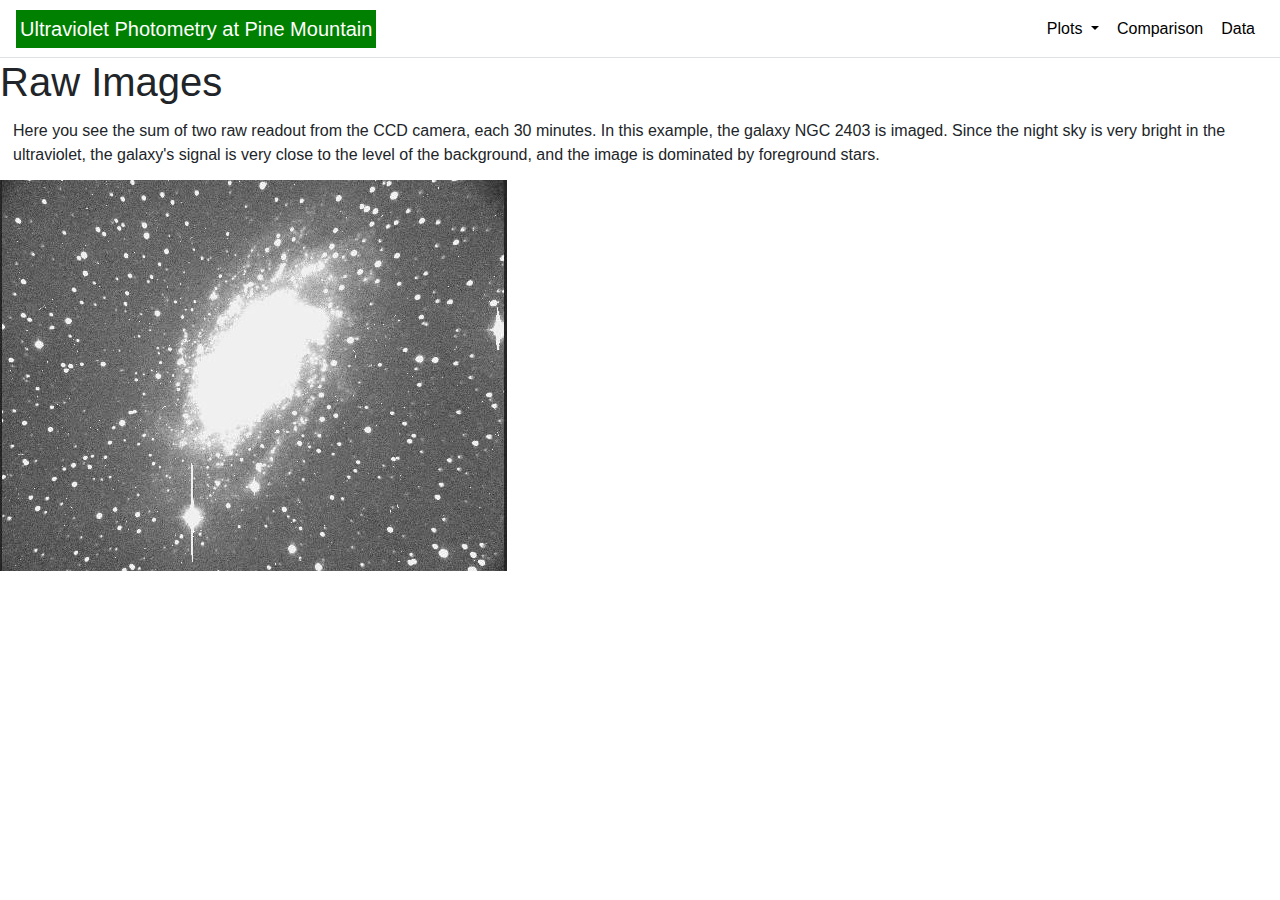
<file: v1.html>
<!doctype html>
<html lang="en">
  <head>
    <!-- Required meta tags -->
    <meta charset="utf-8">
    <meta name="viewport" content="width=device-width, initial-scale=1, shrink-to-fit=no">

    <!-- Bootstrap CSS -->
    <link rel="stylesheet" href="https://stackpath.bootstrapcdn.com/bootstrap/4.5.2/css/bootstrap.min.css" integrity="sha384-JcKb8q3iqJ61gNV9KGb8thSsNjpSL0n8PARn9HuZOnIxN0hoP+VmmDGMN5t9UJ0Z" crossorigin="anonymous">

    <!-- Link to style.css -->
    <link rel="stylesheet" href="style.css">

    <title>Raw Images</title>
  </head>




  <!-- Navigation bar -->
  <nav class="navbar navbar-expand-lg navbar-light nav nav-tabs"> <!--bg-success removed-->
  <a class="navbar-brand text-black" href="index.html">Ultraviolet Photometry at Pine Mountain</a>
  
  <button class="navbar-toggler" type="button" data-toggle="collapse" data-target="#navbarSupportedContent" aria-controls="navbarSupportedContent" aria-expanded="false" aria-label="Toggle navigation">
      <span class="navbar-toggler-icon"></span>
  </button>

  <div class="collapse navbar-collapse" id="navbarSupportedContent">
    <ul class="navbar-nav ml-auto">
     

      <li class="nav-item dropdown">
        <a class="nav-link dropdown-toggle" href="#" id="navbarDropdown" role="button" data-toggle="dropdown" aria-haspopup="true" aria-expanded="false">
        Plots
        </a>
        <div class="dropdown-menu" aria-labelledby="navbarDropdown">
        <a class="dropdown-item" href="v1.html">Raw Image</a>
        <a class="dropdown-item" href="v2.html">Masking Dust and Foreground Stars</a>
       
        <a class="dropdown-item" href="v3.html">Smoothed Galaxy Image</a>
        <a class="dropdown-item" href="v4.html">Galaxy Region</a>
        </div>
      </li>

      <li class="nav-item">
          <a class="nav-link" href="comparisons.html">Comparison</a>
      </li>

      

      <li class="nav-item">
          <a class="nav-link" href="data.html" >Data</a> 
      </li>

    </ul>

      

  </div>
  </nav>




  <body>
    <h1>Raw Images</h1>
    <p>Here you see the sum of two raw readout from the CCD camera, each 30 minutes. In this example, the galaxy NGC 2403 is imaged. Since the night sky is very bright in the ultraviolet, the galaxy's signal is very close to the level of the background, and the image is dominated by foreground stars.</p>

    <a href="visualizations/v1.png">
        <img src="visualizations/v1.png" alt="Raw Image of NGC 2403">
      </a>
  
    

    <!-- Optional JavaScript -->
    <!-- jQuery first, then Popper.js, then Bootstrap JS -->
    <script src="https://code.jquery.com/jquery-3.5.1.slim.min.js" integrity="sha384-DfXdz2htPH0lsSSs5nCTpuj/zy4C+OGpamoFVy38MVBnE+IbbVYUew+OrCXaRkfj" crossorigin="anonymous"></script>
    <script src="https://cdn.jsdelivr.net/npm/popper.js@1.16.1/dist/umd/popper.min.js" integrity="sha384-9/reFTGAW83EW2RDu2S0VKaIzap3H66lZH81PoYlFhbGU+6BZp6G7niu735Sk7lN" crossorigin="anonymous"></script>
    <script src="https://stackpath.bootstrapcdn.com/bootstrap/4.5.2/js/bootstrap.min.js" integrity="sha384-B4gt1jrGC7Jh4AgTPSdUtOBvfO8shuf57BaghqFfPlYxofvL8/KUEfYiJOMMV+rV" crossorigin="anonymous"></script>
  </body>




  
</html>
</file>
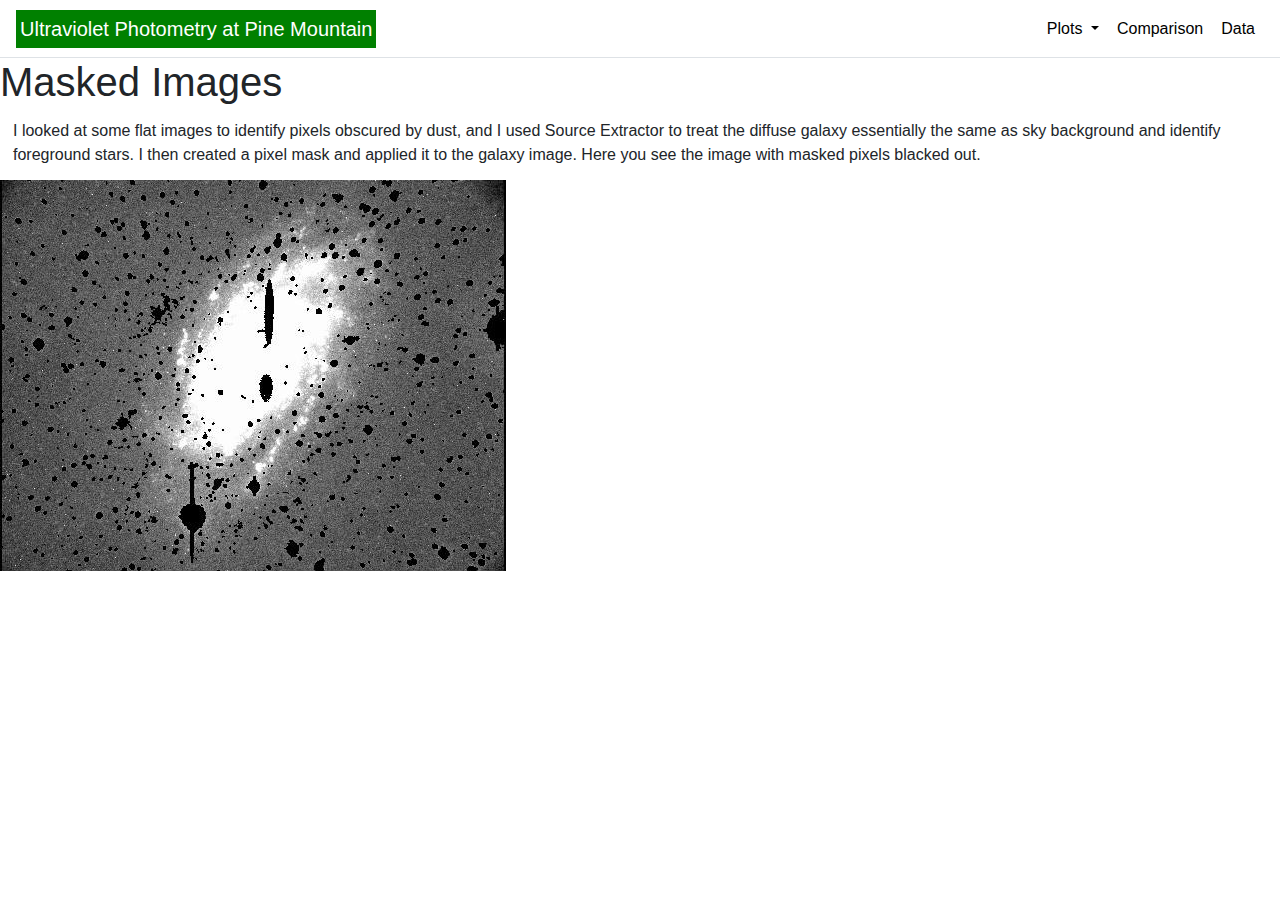
<file: v2.html>
<!doctype html>
<html lang="en">
  <head>
    <!-- Required meta tags -->
    <meta charset="utf-8">
    <meta name="viewport" content="width=device-width, initial-scale=1, shrink-to-fit=no">

    <!-- Bootstrap CSS -->
    <link rel="stylesheet" href="https://stackpath.bootstrapcdn.com/bootstrap/4.5.2/css/bootstrap.min.css" integrity="sha384-JcKb8q3iqJ61gNV9KGb8thSsNjpSL0n8PARn9HuZOnIxN0hoP+VmmDGMN5t9UJ0Z" crossorigin="anonymous">

    <!-- Link to style.css -->
    <link rel="stylesheet" href="style.css">

    <title>Masked Images</title>
  </head>




  <!-- Navigation bar -->
  <nav class="navbar navbar-expand-lg navbar-light nav nav-tabs"> <!--bg-success removed-->
  <a class="navbar-brand text-black" href="index.html">Ultraviolet Photometry at Pine Mountain</a>
  
  <button class="navbar-toggler" type="button" data-toggle="collapse" data-target="#navbarSupportedContent" aria-controls="navbarSupportedContent" aria-expanded="false" aria-label="Toggle navigation">
      <span class="navbar-toggler-icon"></span>
  </button>

  <div class="collapse navbar-collapse" id="navbarSupportedContent">
    <ul class="navbar-nav ml-auto">
      

      <li class="nav-item dropdown">
        <a class="nav-link dropdown-toggle" href="#" id="navbarDropdown" role="button" data-toggle="dropdown" aria-haspopup="true" aria-expanded="false">
        Plots
        </a>
        <div class="dropdown-menu" aria-labelledby="navbarDropdown">
        <a class="dropdown-item" href="v1.html">Raw Image</a>
        <a class="dropdown-item" href="v2.html">Masking Dust and Foreground Stars</a>
        
        <a class="dropdown-item" href="v3.html">Smoothed Galaxy Image</a>
        <a class="dropdown-item" href="v4.html">Galaxy Region</a>
        </div>
      </li>

      <li class="nav-item">
          <a class="nav-link" href="comparisons.html">Comparison</a>
      </li>

      

      <li class="nav-item">
          <a class="nav-link" href="data.html" >Data</a> 
      </li>

    </ul>

      

  </div>
  </nav>




  <body>
    <h1>Masked Images</h1>
    <p>I looked at some flat images to identify pixels obscured by dust, and I used Source Extractor to treat the diffuse galaxy essentially the same as sky background and identify foreground stars. I then created a pixel mask and applied it to the galaxy image. Here you see the image with masked pixels blacked out.</p>

    <a href="visualizations/v2.png">
        <img src="visualizations/v2.png" alt="NGC 2403 with foreground objects and dust masked out">
      </a>

    <!-- Optional JavaScript -->
    <!-- jQuery first, then Popper.js, then Bootstrap JS -->
    <script src="https://code.jquery.com/jquery-3.5.1.slim.min.js" integrity="sha384-DfXdz2htPH0lsSSs5nCTpuj/zy4C+OGpamoFVy38MVBnE+IbbVYUew+OrCXaRkfj" crossorigin="anonymous"></script>
    <script src="https://cdn.jsdelivr.net/npm/popper.js@1.16.1/dist/umd/popper.min.js" integrity="sha384-9/reFTGAW83EW2RDu2S0VKaIzap3H66lZH81PoYlFhbGU+6BZp6G7niu735Sk7lN" crossorigin="anonymous"></script>
    <script src="https://stackpath.bootstrapcdn.com/bootstrap/4.5.2/js/bootstrap.min.js" integrity="sha384-B4gt1jrGC7Jh4AgTPSdUtOBvfO8shuf57BaghqFfPlYxofvL8/KUEfYiJOMMV+rV" crossorigin="anonymous"></script>
  </body>




  
</html>
</file>
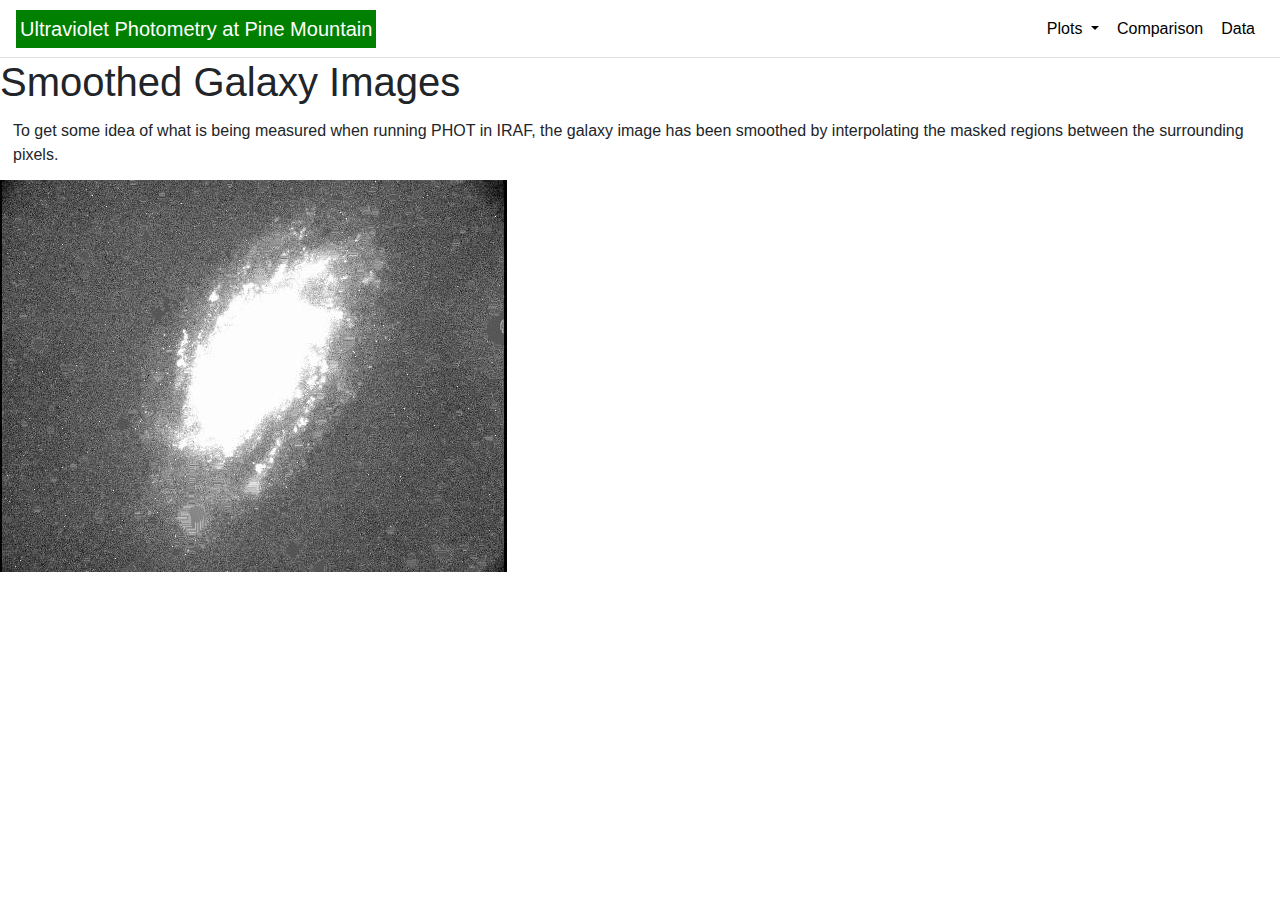
<file: v3.html>
<!doctype html>
<html lang="en">
  <head>
    <!-- Required meta tags -->
    <meta charset="utf-8">
    <meta name="viewport" content="width=device-width, initial-scale=1, shrink-to-fit=no">

    <!-- Bootstrap CSS -->
    <link rel="stylesheet" href="https://stackpath.bootstrapcdn.com/bootstrap/4.5.2/css/bootstrap.min.css" integrity="sha384-JcKb8q3iqJ61gNV9KGb8thSsNjpSL0n8PARn9HuZOnIxN0hoP+VmmDGMN5t9UJ0Z" crossorigin="anonymous">

    <!-- Link to style.css -->
    <link rel="stylesheet" href="style.css">

    <title>Smoothed Galaxy Images</title>
  </head>




  <!-- Navigation bar -->
  <nav class="navbar navbar-expand-lg navbar-light nav nav-tabs"> <!--bg-success removed-->
  <a class="navbar-brand text-black" href="index.html">Ultraviolet Photometry at Pine Mountain</a>
  
  <button class="navbar-toggler" type="button" data-toggle="collapse" data-target="#navbarSupportedContent" aria-controls="navbarSupportedContent" aria-expanded="false" aria-label="Toggle navigation">
      <span class="navbar-toggler-icon"></span>
  </button>

  <div class="collapse navbar-collapse" id="navbarSupportedContent">
    <ul class="navbar-nav ml-auto">
      
      <li class="nav-item dropdown">
        <a class="nav-link dropdown-toggle" href="#" id="navbarDropdown" role="button" data-toggle="dropdown" aria-haspopup="true" aria-expanded="false">
        Plots
        </a>
        <div class="dropdown-menu" aria-labelledby="navbarDropdown">
        <a class="dropdown-item" href="v1.html">Raw Image</a>
        <a class="dropdown-item" href="v2.html">Masking Dust and Foreground Stars</a>
        
        <a class="dropdown-item" href="v3.html">Smoothed Galaxy Image</a>
        <a class="dropdown-item" href="v4.html">Galaxy Region</a>
        </div>
      </li>

      <li class="nav-item">
          <a class="nav-link" href="comparisons.html">Comparison</a>
      </li>

      

      <li class="nav-item">
          <a class="nav-link" href="data.html" >Data</a> 
      </li>

    </ul>

      

  </div>
  </nav>




  <body>
    <h1>Smoothed Galaxy Images</h1>
    <p>To get some idea of what is being measured when running PHOT in IRAF, the galaxy image has been smoothed by interpolating the masked regions between the surrounding pixels.</p>


    <a href="visualizations/v3.png">
        <img src="visualizations/v3.png" alt="Smoothed Image of NGC 2403">
      </a>

    <!-- Optional JavaScript -->
    <!-- jQuery first, then Popper.js, then Bootstrap JS -->
    <script src="https://code.jquery.com/jquery-3.5.1.slim.min.js" integrity="sha384-DfXdz2htPH0lsSSs5nCTpuj/zy4C+OGpamoFVy38MVBnE+IbbVYUew+OrCXaRkfj" crossorigin="anonymous"></script>
    <script src="https://cdn.jsdelivr.net/npm/popper.js@1.16.1/dist/umd/popper.min.js" integrity="sha384-9/reFTGAW83EW2RDu2S0VKaIzap3H66lZH81PoYlFhbGU+6BZp6G7niu735Sk7lN" crossorigin="anonymous"></script>
    <script src="https://stackpath.bootstrapcdn.com/bootstrap/4.5.2/js/bootstrap.min.js" integrity="sha384-B4gt1jrGC7Jh4AgTPSdUtOBvfO8shuf57BaghqFfPlYxofvL8/KUEfYiJOMMV+rV" crossorigin="anonymous"></script>
  </body>




  
</html>
</file>
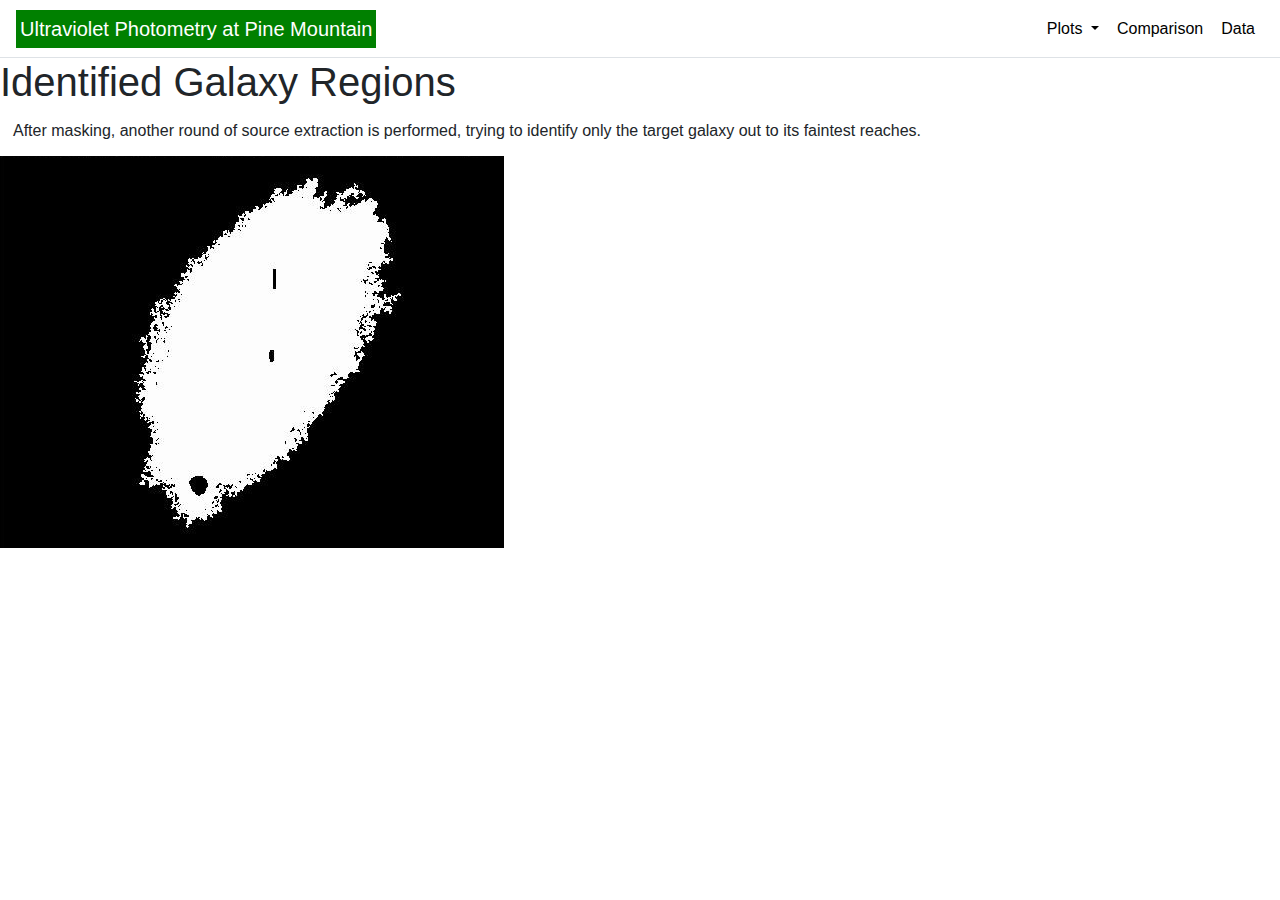
<file: v4.html>
<!doctype html>
<html lang="en">
  <head>
    <!-- Required meta tags -->
    <meta charset="utf-8">
    <meta name="viewport" content="width=device-width, initial-scale=1, shrink-to-fit=no">

    <!-- Bootstrap CSS -->
    <link rel="stylesheet" href="https://stackpath.bootstrapcdn.com/bootstrap/4.5.2/css/bootstrap.min.css" integrity="sha384-JcKb8q3iqJ61gNV9KGb8thSsNjpSL0n8PARn9HuZOnIxN0hoP+VmmDGMN5t9UJ0Z" crossorigin="anonymous">

    <!-- Link to style.css -->
    <link rel="stylesheet" href="style.css">

    <title>Identified Galaxy Regions</title>
  </head>




  <!-- Navigation bar -->
  <nav class="navbar navbar-expand-lg navbar-light nav nav-tabs"> <!--bg-success removed-->
  <a class="navbar-brand text-black" href="index.html">Ultraviolet Photometry at Pine Mountain</a>
  
  <button class="navbar-toggler" type="button" data-toggle="collapse" data-target="#navbarSupportedContent" aria-controls="navbarSupportedContent" aria-expanded="false" aria-label="Toggle navigation">
      <span class="navbar-toggler-icon"></span>
  </button>

  <div class="collapse navbar-collapse" id="navbarSupportedContent">
    <ul class="navbar-nav ml-auto">
     

      <li class="nav-item dropdown">
        <a class="nav-link dropdown-toggle" href="#" id="navbarDropdown" role="button" data-toggle="dropdown" aria-haspopup="true" aria-expanded="false">
        Plots
        </a>
        <div class="dropdown-menu" aria-labelledby="navbarDropdown">
        <a class="dropdown-item" href="v1.html">Raw Image</a>
        <a class="dropdown-item" href="v2.html">Masking Dust and Foreground Stars</a>
        
        <a class="dropdown-item" href="v3.html">Smoothed Galaxy Image</a>
        <a class="dropdown-item" href="v4.html">Galaxy Region</a>
        </div>
      </li>

      <li class="nav-item">
          <a class="nav-link" href="comparisons.html">Comparison</a>
      </li>

      

      <li class="nav-item">
          <a class="nav-link" href="data.html" >Data</a> 
      </li>

    </ul>

      

  </div>
  </nav>




  <body>
    <h1>Identified Galaxy Regions</h1>
    <p>After masking, another round of source extraction is performed, trying to identify only the target galaxy out to its faintest reaches.</p>

    <a href="visualizations/v4.png">
        <img src="visualizations/v4.png" alt="Region of the image identified as part of the target galaxy. Here white pixels were identified by Source Extractor as part of the galaxy.">
      </a>

    <!-- Optional JavaScript -->
    <!-- jQuery first, then Popper.js, then Bootstrap JS -->
    <script src="https://code.jquery.com/jquery-3.5.1.slim.min.js" integrity="sha384-DfXdz2htPH0lsSSs5nCTpuj/zy4C+OGpamoFVy38MVBnE+IbbVYUew+OrCXaRkfj" crossorigin="anonymous"></script>
    <script src="https://cdn.jsdelivr.net/npm/popper.js@1.16.1/dist/umd/popper.min.js" integrity="sha384-9/reFTGAW83EW2RDu2S0VKaIzap3H66lZH81PoYlFhbGU+6BZp6G7niu735Sk7lN" crossorigin="anonymous"></script>
    <script src="https://stackpath.bootstrapcdn.com/bootstrap/4.5.2/js/bootstrap.min.js" integrity="sha384-B4gt1jrGC7Jh4AgTPSdUtOBvfO8shuf57BaghqFfPlYxofvL8/KUEfYiJOMMV+rV" crossorigin="anonymous"></script>
  </body>




  
</html>
</file>
<file: style.css>
p {
    padding: 3px;
    margin: 10px;
}



.navbar-collapse {
    background-color: white;
}

/* Template for navbar adjustments below inspired by Stack Overflow user Syden
at https://stackoverflow.com/questions/41896043/bootstrap-4-collapsed-navbar-background-color/41896551*/

/* change navbar background */
nav.navbar {
    background: transparent;
  }
  /* change navbar-brand color */
  .navbar a.navbar-brand {
    color: white;
    background-color: green;
    padding: 4px;
  }
  /* change navbar-brand color on hover */
  .navbar a.navbar-brand:hover {
    color: white;
    background-color: rgb(1, 66, 1);
  }
  /*  change navbar li colors, also active one but not disabled one */
  .navbar ul.navbar-nav li.nav-item a.nav-link {
    color: black;
  }
  /* change navbar-toggler inside lines color (stroke) */
  .navbar-light span.navbar-toggler-icon {
    background-image: url("data:image/svg+xml;charset=utf8,%3Csvg viewBox='0 0 32 32' xmlns='http://www.w3.org/2000/svg'%3E%3Cpath stroke='yellow' stroke-width='2' stroke-linecap='round' stroke-miterlimit='10' d='M4 8h24M4 16h24M4 24h24'/%3E%3C/svg%3E");
    color: white;
  }
  /* change hamburger button border color */
  button.navbar-toggler.navbar-toggler-right {
    border-color: yellow;
    color: black;
  }
  /* change navbar background on collapse */
  @media (max-width: 991px) {
    nav.navbar {
      background: green;
    }
  }
</file>
<file: WebVisualizations/style.css>
p {
    padding: 3px;
    margin: 10px;
}



.navbar-collapse {
    background-color: white;
}

/* Template for navbar adjustments below inspired by Stack Overflow user Syden
at https://stackoverflow.com/questions/41896043/bootstrap-4-collapsed-navbar-background-color/41896551*/

/* change navbar background */
nav.navbar {
    background: transparent;
  }
  /* change navbar-brand color */
  .navbar a.navbar-brand {
    color: white;
    background-color: green;
    padding: 4px;
  }
  /* change navbar-brand color on hover */
  .navbar a.navbar-brand:hover {
    color: white;
    background-color: rgb(1, 66, 1);
  }
  /*  change navbar li colors, also active one but not disabled one */
  .navbar ul.navbar-nav li.nav-item a.nav-link {
    color: black;
  }
  /* change navbar-toggler inside lines color (stroke) */
  .navbar-light span.navbar-toggler-icon {
    background-image: url("data:image/svg+xml;charset=utf8,%3Csvg viewBox='0 0 32 32' xmlns='http://www.w3.org/2000/svg'%3E%3Cpath stroke='yellow' stroke-width='2' stroke-linecap='round' stroke-miterlimit='10' d='M4 8h24M4 16h24M4 24h24'/%3E%3C/svg%3E");
    color: white;
  }
  /* change hamburger button border color */
  button.navbar-toggler.navbar-toggler-right {
    border-color: yellow;
    color: black;
  }
  /* change navbar background on collapse */
  @media (max-width: 991px) {
    nav.navbar {
      background: green;
    }
  }
</file>
